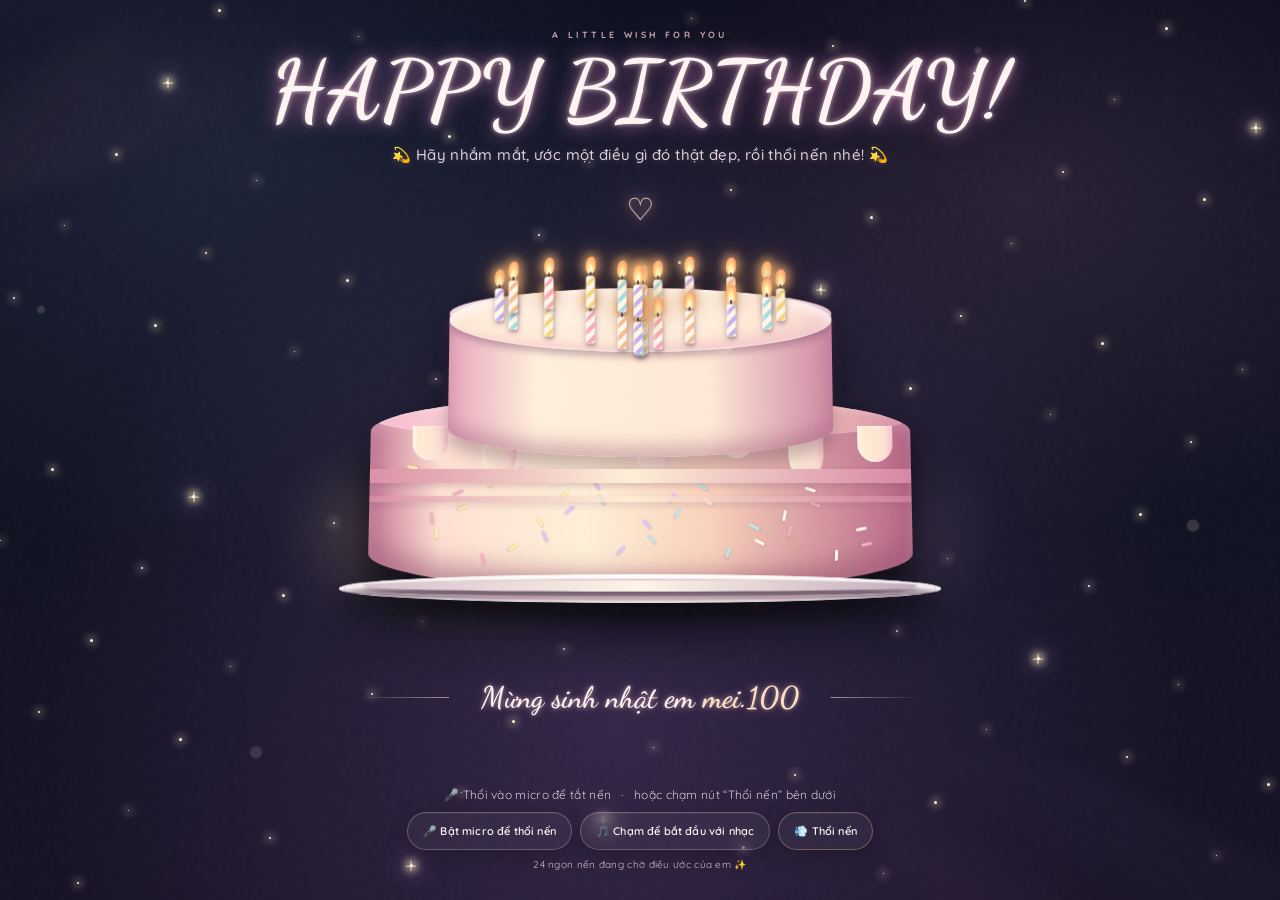
<file: index.html>
<!doctype html>
<html lang="vi">
<head>
  <meta charset="UTF-8" />
  <meta name="viewport" content="width=device-width, initial-scale=1.0" />
  <meta name="theme-color" content="#0b0c10" />
  <title>Happy Birthday mei.100</title>
  <link rel="preconnect" href="https://fonts.googleapis.com" />
  <link rel="preconnect" href="https://fonts.gstatic.com" crossorigin />
  <link href="https://fonts.googleapis.com/css2?family=Dancing+Script:wght@600;700&family=Quicksand:wght@400;500;600;700&display=swap" rel="stylesheet" />
  <link rel="stylesheet" href="thu-nho.css" />
  <link rel="stylesheet" href="thu-nho-birthday.css" />
  <link rel="stylesheet" href="thu-nho-interactions.css" />
  <link rel="stylesheet" href="thu-nho-transitions.css" />
  <link rel="stylesheet" href="thu-nho-magic.css" />
  <link rel="stylesheet" href="thu-nho-cake3d.css" />
  <link rel="stylesheet" href="thu-nho-photos.css" />
  <script src="thu-nho.js" defer></script>
</head>
<body class="birthday-intro-active">
  <div class="grain" aria-hidden="true"></div>
  <div class="magic-dust" id="magic-dust" aria-hidden="true"></div>
  <div class="scroll-celebration" id="scroll-celebration" aria-hidden="true"></div>
  <div class="scene-transition" id="scene-transition" aria-hidden="true" hidden>
    <div class="transition-stage">
      <div class="transition-cube"><span class="cube-face cube-front">♥</span><span class="cube-face cube-back">✦</span><span class="cube-face cube-left">♡</span><span class="cube-face cube-right">✿</span><span class="cube-face cube-top">✧</span><span class="cube-face cube-bottom">♥</span></div>
      <i class="transition-shard shard-1">✦</i><i class="transition-shard shard-2">♡</i><i class="transition-shard shard-3">✿</i><i class="transition-shard shard-4">✧</i><i class="transition-shard shard-5">♥</i><i class="transition-shard shard-6">✦</i><i class="transition-shard shard-7">♡</i><i class="transition-shard shard-8">✧</i><i class="transition-shard shard-9">✿</i><i class="transition-shard shard-10">♥</i><i class="transition-shard shard-11">✦</i><i class="transition-shard shard-12">♡</i>
    </div>
  </div>
  <header class="topline"><span class="tiny-heart">♥</span><span>GỬI EM, CÔ GÁI ANH THƯƠNG</span><span class="tiny-heart">♥</span></header>

  <main>
    <section class="birthday-intro" id="birthday-intro" aria-labelledby="birthday-intro-title">
      <div class="birthday-sky" aria-hidden="true"><span class="galaxy galaxy-one"></span><span class="galaxy galaxy-two"></span><div class="birthday-stars" id="birthday-stars"></div><div class="birthday-bokeh"></div></div>
      <header class="birthday-intro-heading"><span class="intro-overline">A LITTLE WISH FOR YOU</span><h1 id="birthday-intro-title">HAPPY BIRTHDAY!</h1><p>💫 Hãy nhắm mắt, ước một điều gì đó thật đẹp, rồi thổi nến nhé! 💫</p></header>
      <div class="intro-cake-wrap">
        <div class="intro-light intro-light-left" aria-hidden="true"></div><div class="intro-light intro-light-right" aria-hidden="true"></div>
        <div class="intro-cake" id="intro-cake" aria-label="Bánh sinh nhật hai tầng với những ngọn nến đang cháy">
          <div class="cake-topper" aria-hidden="true">♡</div>
          <div class="cake-upper-tier"><div class="upper-drips" aria-hidden="true"><i></i><i></i><i></i><i></i><i></i></div><div class="cake-top-surface" id="cake-top-surface" role="group" aria-label="24 ngọn nến trên mặt bánh"><div class="candle-heart-ring" id="candle-heart-ring"></div></div></div>
          <div class="cake-lower-tier"><div class="lower-drips" aria-hidden="true"><i></i><i></i><i></i><i></i><i></i><i></i><i></i></div><div class="cake-sprinkles" id="cake-sprinkles" aria-hidden="true"></div><span class="cake-tier-ribbon ribbon-one"></span><span class="cake-tier-ribbon ribbon-two"></span></div>
          <div class="cake-plate"><span></span><i></i></div>
        </div>
      </div>
      <div class="intro-wish"><span class="wish-rule"></span><p>Mừng sinh nhật em <strong>mei.100</strong></p><span class="wish-rule"></span></div>
      <div class="birthday-controls">
        <p class="birthday-instruction">🎤 Thổi vào micro để tắt nến <span>·</span> hoặc chạm nút “Thổi nến” bên dưới</p>
        <div class="birthday-control-row"><button class="intro-control-button mic-button" id="mic-toggle" type="button">🎤 Bật micro để thổi nến</button><button class="intro-control-button music-button" id="music-toggle" type="button" aria-pressed="false">🎵 Chạm để bắt đầu với nhạc</button><button class="intro-control-button hold-blow-button" id="hold-blow" type="button" aria-label="Chạm hoặc nhấn giữ để thổi tắt nến">💨 Thổi nến</button><button class="intro-control-button continue-cut-button" id="continue-intro-cut" type="button" hidden>Tiếp tục đến cảnh cắt bánh <span>→</span></button></div>
        <p class="birthday-status" id="birthday-status" aria-live="polite">24 ngọn nến đang chờ điều ước của em ✨</p>
      </div>
      <dialog class="birthday-card" id="birthday-card" aria-labelledby="birthday-card-title"><button class="birthday-card-close" id="birthday-card-close" type="button" aria-label="Đóng thiệp">×</button><span class="birthday-card-sparkle">✦</span><p class="card-kicker">HAPPY BIRTHDAY</p><h2 id="birthday-card-title">Chúc mừng sinh nhật<br /><em>mei.100</em></h2><p>Chúc em tuổi mới thật nhiều niềm vui, luôn rạng rỡ và mọi điều ước đều thành sự thật. Anh mong ngày nào cũng được nhìn thấy nụ cười của em. ♡</p><div class="birthday-card-actions"><button class="intro-control-button relight-button" id="relight-candles" type="button">🕯 Thắp lại nến</button><button class="intro-control-button continue-cut-button" id="continue-to-cut" type="button">Mở món quà tiếp theo <span>→</span></button></div></dialog>
      <canvas class="birthday-confetti" id="birthday-confetti" aria-hidden="true"></canvas>
    </section>
    <section class="opening" id="opening" aria-labelledby="intro-title" hidden>
      <div class="scene-glow" aria-hidden="true"></div>
      <div class="orbit orbit-one"></div><div class="orbit orbit-two"></div>
      <div class="scene-copy">
        <span class="overline">HÔM NAY LÀ NGÀY CỦA EM</span>
        <h1 id="intro-title">Có điều bất ngờ<br />đang <i>được chuẩn bị</i>.</h1>
        <p>Những điều dễ thương nhất đang bay đến<br />để dành tặng riêng cho em.</p>
      </div>
      <div class="gathering" aria-hidden="true"><span class="gather-item item-1">✿</span><span class="gather-item item-2">♡</span><span class="gather-item item-3">✦</span><span class="gather-item item-4">🍓</span><span class="gather-item item-5">♡</span><span class="gather-item item-6">✿</span><span class="gather-item item-7">🍒</span><span class="gather-item item-8">✧</span><span class="gather-item item-9">♡</span><span class="gather-item item-10">✦</span><span class="gather-item item-11">🌸</span><span class="gather-item item-12">♡</span></div>
      <div class="cake-stage" aria-label="Bánh sinh nhật phủ kem hồng với một ngọn nến">
        <div class="cake-sparkle sparkle-a">✦</div><div class="cake-sparkle sparkle-b">✧</div>
        <div class="cake">
          <div class="candle"><span class="flame"></span><i></i></div>
          <div class="cake-top">
            <span class="surface-cut cut-one"></span><span class="surface-cut cut-two"></span><span class="surface-cut cut-three"></span>
            <span class="berry berry-a">●</span><span class="berry berry-b">●</span><span class="berry berry-c">●</span>
            <span class="cream-rosette rosette-a"></span><span class="cream-rosette rosette-b"></span><span class="cream-rosette rosette-c"></span>
            <span class="icing-drip drip-a"></span><span class="icing-drip drip-b"></span><span class="icing-drip drip-c"></span>
          </div>
          <div class="cake-body">
            <div class="cake-half half-left"></div><div class="cake-half half-right"></div>
            <span class="cake-heart">♥</span><span class="cake-cut"></span>
            <span class="slice-mark cut-one"></span><span class="slice-mark cut-two"></span><span class="slice-mark cut-three"></span>
          </div>
          <div class="cake-plate"><span>BAKED WITH LOVE</span></div>
        </div>
        <div class="cut-swipe-area" id="cut-swipe-area" role="button" tabindex="0" aria-label="Vuốt dọc qua bánh ba lần để cắt" aria-disabled="true"><span class="knife-cursor" aria-hidden="true">✦</span></div>
      </div>
      <div class="cut-prompt" id="cut-prompt" aria-live="polite"><span class="cut-hint" id="cut-hint">ĐANG CHUẨN BỊ MÓN QUÀ CHO EM…</span><div class="slash-progress" id="slash-progress" aria-hidden="true"><span></span><span></span><span></span></div><span class="cut-count" id="cut-count">0 / 3 NHÁT DỌC</span></div>
      <span class="float f1">♡</span><span class="float f2">✿</span><span class="float f3">♡</span>
    </section>

    <div class="story hidden" id="story">
      <section class="chapter hello" id="hello">
        <span class="eyebrow">THỔI NẾN VÀ ƯỚC ĐIỀU ƯỚC</span>
        <div class="big-heart" aria-hidden="true"><span>♥</span><i>✦</i><b>✿</b></div>
        <h2>Chúc mừng sinh nhật em<br /><em>cô gái anh thương!</em></h2>
        <p>Anh chúc em tuổi mới thật nhiều niềm vui,<br />bình yên và mọi điều ước thành sự thật.</p>
        <button class="next-button" data-next="memories">Cùng anh xem nhé <span>↓</span></button>
      </section>

      <section class="chapter memories" id="memories">
        <div class="section-heading"><span class="eyebrow">ALBUM NHỎ / 19 KHOẢNH KHẮC</span><h2>Những ngày <em>thật xinh</em></h2><p>Những khoảnh khắc anh luôn muốn giữ lại cùng em.</p></div>
        <div class="memory-experience" id="memory-experience" aria-label="Không gian ảnh kỷ niệm, cuộn để bước qua từng cảnh">
          <div class="memory-stage" id="memory-stage" aria-live="off">
            <div class="cinema-curtain cinema-curtain-left" aria-hidden="true"></div><div class="cinema-curtain cinema-curtain-right" aria-hidden="true"></div>
            <div class="cinema-screen"><div class="memory-stage-glow" aria-hidden="true"></div><div class="memory-scene-stack" id="memory-grid"></div></div>
            <div class="cinema-audience" aria-hidden="true"><span class="viewer viewer-boy"><i></i><b></b></span><span class="viewer viewer-girl"><i></i><b></b></span><span class="audience-seat"></span></div>
            <div class="memory-stage-meta"><span class="memory-stage-label">RẠP KÝ ỨC CỦA RIÊNG HAI TA</span><span class="memory-stage-count" id="memory-stage-count">01 / 07</span></div>
            <div class="memory-progress" aria-hidden="true"><span id="memory-progress-fill"></span></div>
            <span class="memory-scroll-cue" aria-hidden="true">CUỘN CHẬM ĐỂ NHỚ LẠI <i>↓</i></span>
          </div>
          <div class="memory-track" id="memory-track" aria-hidden="true"></div>
        </div>
        <noscript><div class="memory-nojs" aria-label="Album ảnh kỷ niệm">
          <img src="images/sn-mei/01.jpg" alt="Ảnh kỷ niệm 01"><img src="images/sn-mei/02.jpg" alt="Ảnh kỷ niệm 02"><img src="images/sn-mei/03.jpg" alt="Ảnh kỷ niệm 03"><img src="images/sn-mei/04.jpg" alt="Ảnh kỷ niệm 04"><img src="images/sn-mei/05.jpg" alt="Ảnh kỷ niệm 05"><img src="images/sn-mei/06.jpg" alt="Ảnh kỷ niệm 06"><img src="images/sn-mei/07.jpg" alt="Ảnh kỷ niệm 07"><img src="images/sn-mei/08.jpg" alt="Ảnh kỷ niệm 08"><img src="images/sn-mei/09.jpg" alt="Ảnh kỷ niệm 09"><img src="images/sn-mei/10.jpg" alt="Ảnh kỷ niệm 10"><img src="images/sn-mei/11.jpg" alt="Ảnh kỷ niệm 11"><img src="images/sn-mei/12.jpg" alt="Ảnh kỷ niệm 12"><img src="images/sn-mei/13.jpg" alt="Ảnh kỷ niệm 13"><img src="images/sn-mei/14.jpg" alt="Ảnh kỷ niệm 14"><img src="images/sn-mei/15.jpg" alt="Ảnh kỷ niệm 15"><img src="images/sn-mei/16.jpg" alt="Ảnh kỷ niệm 16"><img src="images/sn-mei/17.jpg" alt="Ảnh kỷ niệm 17"><img src="images/sn-mei/18.jpg" alt="Ảnh kỷ niệm 18"><img src="images/sn-mei/19.jpg" alt="Ảnh kỷ niệm 19">
        </div></noscript>
        <dialog class="photo-lightbox" id="photo-lightbox" aria-label="Xem ảnh kỷ niệm">
          <button class="lightbox-close" type="button" aria-label="Đóng ảnh">×</button>
          <button class="lightbox-nav lightbox-prev" type="button" aria-label="Ảnh trước">‹</button>
          <figure><img id="lightbox-image" alt="" /><figcaption id="lightbox-caption"></figcaption></figure>
          <button class="lightbox-nav lightbox-next" type="button" aria-label="Ảnh tiếp theo">›</button>
        </dialog>
        <button class="next-button" data-next="letter">Một lời anh muốn nói <span>↓</span></button>
      </section>

      <section class="chapter letter-chapter" id="letter">
        <div class="letter-card"><div class="letter-top"><span>✿</span><span>GỬI EM</span><span>✿</span></div>
          <h2>Lời chúc sinh nhật <em>gửi em</em></h2>
          <div class="letter-body"><p>Chào em,</p><p>Có thể anh không phải là người giỏi nói những lời hoa mỹ, nhưng tình cảm anh dành cho em luôn là thật lòng nhất. Chúc mừng sinh nhật em! Chúc em tuổi mới ngày càng xinh đẹp, rạng rỡ và lúc nào cũng hạnh phúc vì có anh ở bên.</p><p>Thêm một tuổi mới, anh chúc em bớt đi những âu lo, công việc và cuộc sống luôn suôn sẻ, thuận lợi. Cảm ơn em vì đã luôn thấu hiểu, bao dung và ở bên anh. Mong rằng thế giới này sẽ luôn đối xử thật dịu dàng với cô gái của anh. Sinh nhật vui vẻ nhé, tình yêu của anh!</p></div>
          <div class="signature">Yêu em thật nhiều,<br /><span>— anh của em</span></div>
          <div class="letter-stamp">♡</div>
        </div>
        <button class="next-button" data-next="finale">Còn một điều anh muốn nói <span>↓</span></button>
      </section>

      <section class="chapter finale" id="finale">
        <span class="eyebrow">BỘ PHIM NHỎ CỦA CHÚNG MÌNH</span>
        <h2>Điều anh muốn nhớ nhất<br />là nụ cười <em>của em.</em></h2>
        <div class="heart-gallery" id="heart-gallery" aria-label="Những tấm ảnh nhỏ bay thành trái tim, quay nhẹ rồi tỏa ra"><div class="heart-orbit" id="heart-orbit"></div></div>
        <div class="birthday-film" aria-label="Hoạt cảnh sinh nhật: chàng trai hạnh phúc ngắm cô gái thổi nến trên chiếc bánh">
          <div class="film-topline"><span>SN. MEI</span><span>♡ MỘT KHOẢNH KHẮC ANH MUỐN GIỮ MÃI ♡</span><span>2026</span></div>
          <svg class="birthday-film-art" viewBox="0 0 1000 560" role="img" aria-labelledby="film-title film-desc" xmlns="http://www.w3.org/2000/svg">
            <title id="film-title">Anh ngắm em thổi nến sinh nhật</title><desc id="film-desc">Trong căn phòng ánh nến ấm áp, chàng trai mỉm cười nhìn cô gái nhắm mắt thổi chiếc bánh sinh nhật.</desc>
            <defs>
              <linearGradient id="film-bg" x2="0" y2="1"><stop stop-color="#32223d"/><stop offset=".62" stop-color="#794653"/><stop offset="1" stop-color="#d58183"/></linearGradient>
              <linearGradient id="film-window" x2="0" y2="1"><stop stop-color="#efaeb1"/><stop offset="1" stop-color="#ffdcae"/></linearGradient>
              <linearGradient id="film-dress" x2=".8" y2="1"><stop stop-color="#fff0de"/><stop offset="1" stop-color="#e6a9ac"/></linearGradient>
              <linearGradient id="film-sweater" x2=".8" y2="1"><stop stop-color="#f1a2a5"/><stop offset="1" stop-color="#bb6277"/></linearGradient>
              <radialGradient id="film-candle-glow"><stop stop-color="#fff2be" stop-opacity=".85"/><stop offset="1" stop-color="#ffce8b" stop-opacity="0"/></radialGradient>
              <filter id="film-soft"><feGaussianBlur stdDeviation="14"/></filter>
            </defs>
            <rect width="1000" height="560" fill="url(#film-bg)"/>
            <ellipse cx="520" cy="350" rx="330" ry="190" fill="#ffd3a2" opacity=".13" filter="url(#film-soft)"/>
            <path d="M0 0h155v560H0zm845 0h155v560H845z" fill="#402633" opacity=".66"/>
            <path d="M44 40h140v172H44z" rx="6" fill="url(#film-window)" opacity=".45"/><path d="M114 40v172M44 126h140" stroke="#ffe6d2" stroke-opacity=".55" stroke-width="5"/>
            <circle cx="810" cy="95" r="35" fill="#ffe0b4" opacity=".8"/><circle cx="810" cy="95" r="80" fill="#ffd99b" opacity=".16"/>
            <g class="film-sparkles" fill="#ffe9bd"><path d="m275 75 5 13 13 5-13 5-5 13-5-13-13-5 13-5z"/><path d="m735 190 4 10 10 4-10 4-4 10-4-10-10-4 10-4z"/><circle cx="210" cy="245" r="3"/><circle cx="785" cy="270" r="3"/><circle cx="352" cy="135" r="3"/></g>
            <path d="M0 465q250-35 500 0t500 0v95H0z" fill="#402639" opacity=".56"/>
            <!-- The boy leans toward her, smiling in the candlelight. -->
            <g class="film-boy">
              <path d="M190 560q16-116 91-140 65-21 131 16 44 27 58 124z" fill="url(#film-sweater)"/>
              <path d="M256 389q-32-26-19-83 10-47 64-48 64 0 75 57 11 56-29 89-51 40-91-15z" fill="#f4c6a6"/>
              <path d="M236 318q-14-57 28-84 52-36 96 2 22 18 18 61-18-23-34-44-27 35-87 40l-10 45-13-20z" fill="#4c2b2c"/>
              <path d="M352 325q13 7 22 1" fill="none" stroke="#70424a" stroke-width="4" stroke-linecap="round"/>
              <path d="M352 351q12 10 24 0" fill="none" stroke="#b35f69" stroke-width="3" stroke-linecap="round"/>
              <path d="M287 390q22 18 47 0" fill="none" stroke="#f8d8b9" stroke-opacity=".65" stroke-width="4"/>
            </g>
            <!-- The girl closes her eyes and gently blows toward the candles. -->
            <g class="film-girl">
              <path d="M570 560q8-116 95-145 77-25 156 27 38 25 49 118z" fill="url(#film-dress)"/>
              <path d="M679 385q-37-15-44-66-6-53 30-83 39-33 90-9 48 23 43 82-4 56-45 78-38 20-74-2z" fill="#f3c4a4"/>
              <path d="M655 319q-13-74 31-105 51-36 102 4 34 27 21 98-14-26-19-62-29 12-68 0-17 33-51 51z" fill="#713c35"/>
              <path d="M674 326q12 8 24 0" fill="none" stroke="#71444c" stroke-width="4" stroke-linecap="round"/>
              <path d="M656 352q-9 6-19 2" fill="none" stroke="#b5656d" stroke-width="4" stroke-linecap="round"/>
              <path d="M718 383q24 21 49 1" fill="none" stroke="#fff2e2" stroke-opacity=".7" stroke-width="5"/>
              <path d="M761 427q-54 19-116 2" fill="none" stroke="#f6dfce" stroke-width="13" stroke-linecap="round"/>
            </g>
            <!-- Small breath ribbons travel from her toward the candles. -->
            <g class="film-breath" fill="none" stroke="#fff3db" stroke-linecap="round"><path d="M631 350q-29-11-54 0"/><path d="M624 361q-22-5-41 4"/></g>
            <ellipse cx="510" cy="409" rx="185" ry="28" fill="#3b2637" opacity=".3"/>
            <path d="M307 408h403l-31 26H341z" fill="#edd0bf"/><path d="M342 432h331l-28 89H370z" fill="#a45d69"/><path d="M370 521h275" stroke="#f1c6b1" stroke-width="7" stroke-linecap="round"/>
            <!-- Birthday cake, warm frosting, strawberries and animated candle flames. -->
            <ellipse cx="510" cy="394" rx="117" ry="17" fill="#f7d5c9"/><path d="M406 351q104-16 208 0v43q-104 22-208 0z" fill="#fff0d8"/><path d="M406 366q15 18 29 0t29 0 29 0 29 0 29 0 29 0 34 0" fill="none" stroke="#de9ca0" stroke-width="8" stroke-linecap="round"/>
            <path d="M453 348v-47m52 45v-56m52 57v-45" stroke="#fff4d9" stroke-width="8" stroke-linecap="round"/>
            <g class="film-flames"><path d="M453 294q-18-20 0-37 18 17 0 37z" fill="#ffc96e"/><path d="M505 286q-19-23 0-41 20 19 0 41z" fill="#ffd47c"/><path d="M557 294q-18-20 0-37 18 17 0 37z" fill="#ffc96e"/></g>
            <g fill="#d45d69"><path d="M427 347q-15-21 5-29 17 13-5 29z"/><path d="M590 347q-16-23 5-30 18 15-5 30z"/></g>
            <g class="film-hearts" fill="#ffcad2"><path d="M493 230c-20-20-44 8 0 35 44-27 20-55 0-35z"/><path d="M525 192c-13-13-29 5 0 23 29-18 13-36 0-23z"/></g>
            <g class="film-confetti"><path d="m285 278 8 18-5 2-8-18z" fill="#ffd08e"/><path d="m742 294 8 17-5 3-9-17z" fill="#f7b5c0"/><path d="m812 345 10 10-4 4-10-10z" fill="#ffe6af"/><path d="m227 353 10 10-4 4-10-10z" fill="#f7b5c0"/></g>
          </svg>
          <div class="film-bottomline"><span>▶ KHOẢNH KHẮC ĐANG PHÁT</span><span class="film-progress"><i></i></span><span>♡</span></div>
        </div>
        <p class="final-note">Hôm nay, ngày mai, và cả những ngày bình thường.<br /><strong>Anh vẫn chọn em.</strong></p>
        <figure class="birthday-qr-card">
          <img src="images/birthday-qr.png" alt="Mã QR mở trang quà sinh nhật" loading="lazy" />
          <figcaption><span>♡</span> Món quà của anh, luôn ở đây <span>♡</span></figcaption>
        </figure>
        <button class="restart" id="restart">Đọc lại từ đầu <span>↗</span></button>
        <footer>TỪ ANH, VỚI TẤT CẢ YÊU THƯƠNG DÀNH CHO EM <span>♥</span></footer>
      </section>
    </div>
  </main>
  <noscript><style>.birthday-intro{display:none!important}body.birthday-intro-active .topline{display:flex!important}#opening[hidden]{display:grid!important}</style></noscript>
</body>
</html>
</file>
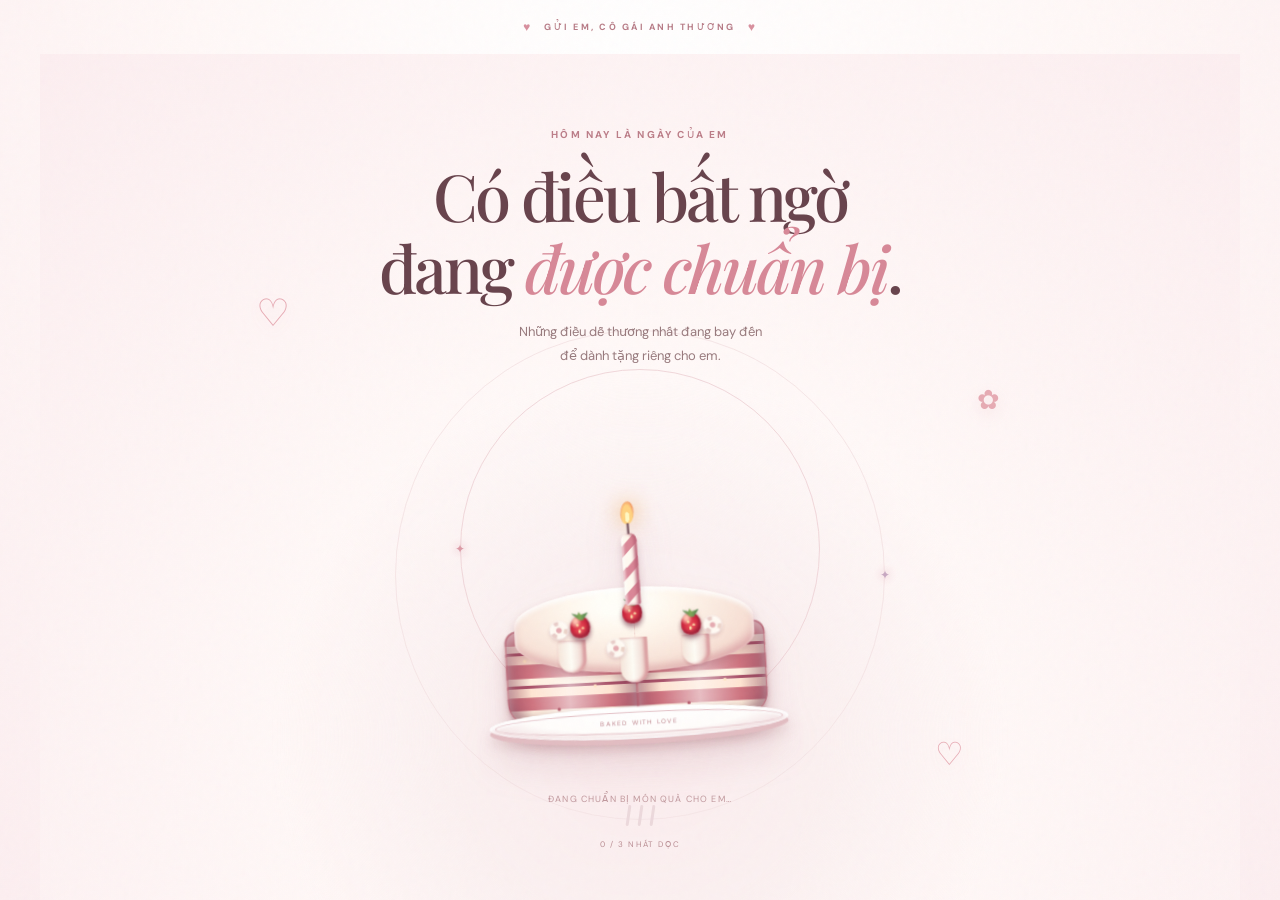
<file: thu-nho.html>
<!doctype html>
<html lang="vi">
<head>
  <meta charset="UTF-8" />
  <meta name="viewport" content="width=device-width, initial-scale=1.0" />
  <meta name="theme-color" content="#fff3f4" />
  <title>Chiếc bánh sinh nhật dành cho em</title>
  <link rel="stylesheet" href="thu-nho.css" />
  <link rel="stylesheet" href="thu-nho-birthday.css" />
  <link rel="stylesheet" href="thu-nho-interactions.css" />
  <link rel="stylesheet" href="thu-nho-transitions.css" />
  <link rel="stylesheet" href="thu-nho-magic.css" />
  <link rel="stylesheet" href="thu-nho-cake3d.css" />
  <link rel="stylesheet" href="thu-nho-photos.css" />
  <script src="thu-nho.js" defer></script>
</head>
<body>
  <div class="grain" aria-hidden="true"></div>
  <div class="magic-dust" id="magic-dust" aria-hidden="true"></div>
  <div class="scene-transition" id="scene-transition" aria-hidden="true" hidden>
    <div class="transition-stage">
      <div class="transition-cube"><span class="cube-face cube-front">♥</span><span class="cube-face cube-back">✦</span><span class="cube-face cube-left">♡</span><span class="cube-face cube-right">✿</span><span class="cube-face cube-top">✧</span><span class="cube-face cube-bottom">♥</span></div>
      <i class="transition-shard shard-1">✦</i><i class="transition-shard shard-2">♡</i><i class="transition-shard shard-3">✿</i><i class="transition-shard shard-4">✧</i><i class="transition-shard shard-5">♥</i><i class="transition-shard shard-6">✦</i><i class="transition-shard shard-7">♡</i><i class="transition-shard shard-8">✧</i><i class="transition-shard shard-9">✿</i><i class="transition-shard shard-10">♥</i><i class="transition-shard shard-11">✦</i><i class="transition-shard shard-12">♡</i>
    </div>
  </div>
  <header class="topline"><span class="tiny-heart">♥</span><span>GỬI EM, CÔ GÁI ANH THƯƠNG</span><span class="tiny-heart">♥</span></header>

  <main>
    <section class="opening" id="opening" aria-labelledby="intro-title">
      <div class="scene-glow" aria-hidden="true"></div>
      <div class="orbit orbit-one"></div><div class="orbit orbit-two"></div>
      <div class="scene-copy">
        <span class="overline">HÔM NAY LÀ NGÀY CỦA EM</span>
        <h1 id="intro-title">Có điều bất ngờ<br />đang <i>được chuẩn bị</i>.</h1>
        <p>Những điều dễ thương nhất đang bay đến<br />để dành tặng riêng cho em.</p>
      </div>
      <div class="gathering" aria-hidden="true"><span class="gather-item item-1">✿</span><span class="gather-item item-2">♡</span><span class="gather-item item-3">✦</span><span class="gather-item item-4">🍓</span><span class="gather-item item-5">♡</span><span class="gather-item item-6">✿</span><span class="gather-item item-7">🍒</span><span class="gather-item item-8">✧</span><span class="gather-item item-9">♡</span><span class="gather-item item-10">✦</span><span class="gather-item item-11">🌸</span><span class="gather-item item-12">♡</span></div>
      <div class="cake-stage" aria-label="Bánh sinh nhật phủ kem hồng với một ngọn nến">
        <div class="cake-sparkle sparkle-a">✦</div><div class="cake-sparkle sparkle-b">✧</div>
        <div class="cake">
          <div class="candle"><span class="flame"></span><i></i></div>
          <div class="cake-top">
            <span class="surface-cut cut-one"></span><span class="surface-cut cut-two"></span><span class="surface-cut cut-three"></span>
            <span class="berry berry-a">●</span><span class="berry berry-b">●</span><span class="berry berry-c">●</span>
            <span class="cream-rosette rosette-a"></span><span class="cream-rosette rosette-b"></span><span class="cream-rosette rosette-c"></span>
            <span class="icing-drip drip-a"></span><span class="icing-drip drip-b"></span><span class="icing-drip drip-c"></span>
          </div>
          <div class="cake-body">
            <div class="cake-half half-left"></div><div class="cake-half half-right"></div>
            <span class="cake-heart">♥</span><span class="cake-cut"></span>
            <span class="slice-mark cut-one"></span><span class="slice-mark cut-two"></span><span class="slice-mark cut-three"></span>
          </div>
          <div class="cake-plate"><span>BAKED WITH LOVE</span></div>
        </div>
        <div class="cut-swipe-area" id="cut-swipe-area" role="button" tabindex="0" aria-label="Vuốt dọc qua bánh ba lần để cắt" aria-disabled="true"><span class="knife-cursor" aria-hidden="true">✦</span></div>
      </div>
      <div class="cut-prompt" id="cut-prompt" aria-live="polite"><span class="cut-hint" id="cut-hint">ĐANG CHUẨN BỊ MÓN QUÀ CHO EM…</span><div class="slash-progress" id="slash-progress" aria-hidden="true"><span></span><span></span><span></span></div><span class="cut-count" id="cut-count">0 / 3 NHÁT DỌC</span></div>
      <span class="float f1">♡</span><span class="float f2">✿</span><span class="float f3">♡</span>
    </section>

    <div class="story hidden" id="story">
      <section class="chapter hello" id="hello">
        <span class="eyebrow">THỔI NẾN VÀ ƯỚC ĐIỀU ƯỚC</span>
        <div class="big-heart" aria-hidden="true"><span>♥</span><i>✦</i><b>✿</b></div>
        <h2>Chúc mừng sinh nhật em<br /><em>cô gái anh thương!</em></h2>
        <p>Anh chúc em tuổi mới thật nhiều niềm vui,<br />bình yên và mọi điều ước thành sự thật.</p>
        <button class="next-button" data-next="memories">Cùng anh xem nhé <span>↓</span></button>
      </section>

      <section class="chapter memories" id="memories">
        <div class="section-heading"><span class="eyebrow">ALBUM NHỎ / 19 KHOẢNH KHẮC</span><h2>Những ngày <em>thật xinh</em></h2><p>Những khoảnh khắc anh luôn muốn giữ lại cùng em.</p></div>
        <div class="film-roll memory-grid" id="memory-grid" aria-label="Album gồm 19 ảnh kỷ niệm"></div>
        <dialog class="photo-lightbox" id="photo-lightbox" aria-label="Xem ảnh kỷ niệm">
          <button class="lightbox-close" type="button" aria-label="Đóng ảnh">×</button>
          <button class="lightbox-nav lightbox-prev" type="button" aria-label="Ảnh trước">‹</button>
          <figure><img id="lightbox-image" alt="" /><figcaption id="lightbox-caption"></figcaption></figure>
          <button class="lightbox-nav lightbox-next" type="button" aria-label="Ảnh tiếp theo">›</button>
        </dialog>
        <button class="next-button" data-next="letter">Một lời anh muốn nói <span>↓</span></button>
      </section>

      <section class="chapter letter-chapter" id="letter">
        <div class="letter-card"><div class="letter-top"><span>✿</span><span>GỬI EM</span><span>✿</span></div>
          <h2>Lời chúc sinh nhật <em>gửi em</em></h2>
          <div class="letter-body"><p>Chào em,</p><p>Có thể anh không phải là người giỏi nói những lời hoa mỹ, nhưng tình cảm anh dành cho em luôn là thật lòng nhất. Chúc mừng sinh nhật em! Chúc em tuổi mới ngày càng xinh đẹp, rạng rỡ và lúc nào cũng hạnh phúc vì có anh ở bên.</p><p>Thêm một tuổi mới, anh chúc em bớt đi những âu lo, công việc và cuộc sống luôn suôn sẻ, thuận lợi. Cảm ơn em vì đã luôn thấu hiểu, bao dung và ở bên anh. Mong rằng thế giới này sẽ luôn đối xử thật dịu dàng với cô gái của anh. Sinh nhật vui vẻ nhé, tình yêu của anh!</p></div>
          <div class="signature">Yêu em thật nhiều,<br /><span>— anh của em</span></div>
          <div class="letter-stamp">♡</div>
        </div>
        <button class="next-button" data-next="finale">Còn một điều anh muốn nói <span>↓</span></button>
      </section>

      <section class="chapter finale" id="finale">
        <span class="eyebrow">MÓN QUÀ CUỐI CÙNG</span>
        <h2>Nếu tình yêu là một bức ảnh,<br />anh sẽ chọn khoảnh khắc <em>bên em.</em></h2>
        <div class="heart-gallery" id="heart-gallery" aria-label="Những tấm ảnh nhỏ bay thành trái tim, quay nhẹ rồi tỏa ra"><div class="heart-orbit" id="heart-orbit"></div></div>
        <p class="final-note">Hôm nay, ngày mai, và cả những ngày bình thường.<br /><strong>Anh vẫn chọn em.</strong></p>
        <button class="restart" id="restart">Đọc lại từ đầu <span>↗</span></button>
        <footer>TỪ ANH, VỚI TẤT CẢ YÊU THƯƠNG DÀNH CHO EM <span>♥</span></footer>
      </section>
    </div>
  </main>
</body>
</html>
</file>
<file: thu-nho.css>
@import url('https://fonts.googleapis.com/css2?family=DM+Sans:wght@400;500;600;700&family=Playfair+Display:ital,wght@0,500;0,600;0,700;1,500;1,600&display=swap');
:root{font-family:'DM Sans',sans-serif;color:#623d48;background:#fff8f7;font-synthesis:none;text-rendering:optimizeLegibility;--rose:#db8294;--dark:#653d49;--cream:#fff8f7;--pink:#f6d6da}*{box-sizing:border-box}html{scroll-behavior:smooth}body{margin:0;overflow-x:hidden;background:radial-gradient(ellipse at 50% 12%,#fff 0%,#fff8f7 50%,#fceef0 100%)}button{font:inherit;color:inherit;cursor:pointer}.grain{position:fixed;inset:0;pointer-events:none;z-index:10;opacity:.12;background-image:url("data:image/svg+xml,%3Csvg viewBox='0 0 180 180' xmlns='http://www.w3.org/2000/svg'%3E%3Cfilter id='n'%3E%3CfeTurbulence type='fractalNoise' baseFrequency='.8' numOctaves='3' stitchTiles='stitch'/%3E%3C/filter%3E%3Crect width='100%25' height='100%25' filter='url(%23n)' opacity='.2'/%3E%3C/svg%3E")}.topline{height:54px;display:flex;align-items:center;justify-content:center;gap:12px;color:#b77b86;font-size:9px;letter-spacing:.25em;font-weight:700}.tiny-heart{color:#d8909e;font-size:12px}main{max-width:1200px;margin:auto}.opening{position:relative;min-height:calc(100svh - 54px);display:grid;place-items:center;overflow:hidden;padding:50px 24px 84px}.intro-copy{text-align:center;z-index:2;transform:translateY(-65px)}.overline,.eyebrow{font-size:10px;letter-spacing:.22em;font-weight:700;color:#bc7d88}.intro-copy h1,.chapter h2{font-family:'Playfair Display',serif;font-weight:500;letter-spacing:-.045em}.intro-copy h1{font-size:clamp(48px,7vw,82px);line-height:1.08;margin:23px 0 18px;color:#68434c}.intro-copy h1 i,.chapter h2 em{font-weight:500;color:#d78897}.intro-copy p{font-size:14px;line-height:1.8;color:#987a7d}.open-button{margin-top:24px;border:0;border-radius:30px;background:#cf8290;color:white;padding:15px 24px;box-shadow:0 9px 25px #d18d983b;transition:transform .25s,box-shadow .25s}.open-button:hover{transform:translateY(-3px);box-shadow:0 14px 30px #d18d985b}.open-button span{font-size:11px;margin:0 6px;color:#ffe9eb}.hint{margin-top:18px;font-size:8px;letter-spacing:.25em;color:#bd999c}.envelope{position:absolute;width:min(360px,72vw);height:210px;bottom:calc(50% - 265px);filter:drop-shadow(0 25px 25px #bf7c871f);transform:rotate(-5deg)}.envelope-back{position:absolute;inset:0;background:#efc4cb;border-radius:8px}.letter-peek{position:absolute;width:80%;height:150px;left:10%;top:-60px;background:#fffdfb;border-radius:4px;box-shadow:0 2px 8px #9d586618;display:grid;place-items:center;font-family:'Playfair Display',serif;font-style:italic;color:#d28694;font-size:24px;transform:rotate(3deg)}.envelope-flap{position:absolute;inset:0;background:#f5d7da;clip-path:polygon(0 0,100% 0,50% 62%)}.seal{position:absolute;top:44%;left:45%;width:36px;height:36px;border-radius:50%;display:grid;place-items:center;background:#cd7f8f;color:white;font-size:15px;box-shadow:0 4px 9px #98556444}.orbit{position:absolute;width:360px;height:360px;border:1px solid #f1d8db;border-radius:50%;left:50%;top:50%;transform:translate(-50%,-30%)}.orbit-two{width:490px;height:490px;border-color:#f6e6e7}.float{position:absolute;color:#e6aab3;font-family:serif}.f1{left:18%;top:28%;font-size:38px}.f2{right:20%;top:39%;font-size:27px}.f3{right:23%;bottom:15%;font-size:32px}.story.hidden{display:none}.story{animation:appear .8s both}.chapter{position:relative;min-height:100svh;padding:120px 24px;display:flex;flex-direction:column;align-items:center;justify-content:center;text-align:center}.hello{background:radial-gradient(ellipse at 50% 48%,#fff 0,#fff5f5 45%,transparent 78%)}.big-heart{position:relative;width:180px;height:160px;margin:14px auto 25px;display:grid;place-items:center;color:#df9aa5;font-size:93px;filter:drop-shadow(0 12px 12px #d5909e2b);animation:heartbeat 2.4s ease-in-out infinite}.big-heart i,.big-heart b{position:absolute;font-size:32px;font-style:normal;color:#e7b7bd}.big-heart i{top:6px;right:24px}.big-heart b{left:22px;bottom:6px}.chapter h2{font-size:clamp(37px,5.5vw,64px);line-height:1.14;margin:12px 0;color:#67444c}.chapter p{color:#9c7d81;font-size:14px;line-height:1.8}.next-button,.restart{margin-top:34px;border:1px solid #e9cdd1;border-radius:24px;background:#ffffff9c;padding:12px 20px;color:#9b6871;font-size:12px;transition:.2s}.next-button:hover,.restart:hover{background:#e5b1b9;color:white;transform:translateY(-2px)}.next-button span{padding-left:10px}.memories{background:#fff9f8}.section-heading{margin-bottom:42px}.section-heading h2{margin-top:14px}.film-roll{display:flex;gap:18px;justify-content:center;max-width:100%;padding:22px 18px;background:#edd2d4;border:8px solid #edd2d4;position:relative}.film-roll:before,.film-roll:after{content:'';position:absolute;left:0;right:0;height:9px;background:repeating-linear-gradient(90deg,#fff6 0 13px,transparent 13px 25px)}.film-roll:before{top:-9px}.film-roll:after{bottom:-9px}.photo{width:clamp(130px,18vw,190px);background:#fffaf7;padding:8px 8px 13px;box-shadow:0 7px 16px #8d5e6119;transform:rotate(-2deg);transition:transform .3s}.photo:nth-child(even){transform:rotate(2deg) translateY(7px)}.photo:hover{transform:rotate(0) translateY(-8px)}.photo small{display:block;margin-top:10px;font:italic 12px 'Playfair Display',serif;color:#8e6b70}.photo-art{height:clamp(150px,22vw,230px);position:relative;overflow:hidden;display:grid;place-items:center}.art-sunset{background:linear-gradient(#f2b6ac 0%,#f7d4bd 57%,#efb2a9 100%)}.sun{position:absolute;width:65px;height:65px;right:24px;top:26px;background:#ffe8bd;border-radius:50%}.hill{position:absolute;bottom:-32px;width:130%;height:100px;border-radius:50%}.hill-a{left:-20%;background:#bc7b7e}.hill-b{right:-38%;bottom:-55px;background:#8e626e}.couple{z-index:1;font-size:30px;color:#fff2db;text-shadow:0 2px 8px #633e4a}.art-garden{background:linear-gradient(150deg,#d8e2cc,#f4c9cb 55%,#d6929e)}.flower{position:absolute;color:#fff4e8;text-shadow:0 1px 4px #9c687b}.f-a{font-size:54px;left:15px;top:15px}.f-b{font-size:42px;right:17px;top:58px}.f-c{font-size:66px;left:48px;bottom:12px}.garden-note{font:italic 25px 'Playfair Display',serif;color:#fff;z-index:1;text-shadow:0 1px 8px #885562}.art-cafe{background:linear-gradient(90deg,#e9c4a8 0 28%,#f9e5d7 28% 72%,#d6a68d 72%)}.window{position:absolute;inset:15px 38px 55px;border:8px solid #fff2df;background:linear-gradient(#a4bdc3 0 60%,#eab9a6 60%)}.cup{position:absolute;bottom:30px;left:calc(50% - 28px);width:56px;height:52px;border-radius:5px 5px 18px 18px;background:#fff9ef;box-shadow:0 5px 7px #795c4b30;display:grid;place-items:center;color:#cc8790;font-size:23px}.steam{position:absolute;bottom:75px;left:50%;color:#fff;font-size:26px;transform:rotate(-90deg)}.art-night{background:linear-gradient(#4e536e,#9992a6 65%,#e9b7a7)}.moon{position:absolute;right:22px;top:16px;font-size:50px;color:#ffefcf}.stars{position:absolute;left:17px;top:34px;color:#fff;font-size:20px}.city{position:absolute;bottom:18px;color:#65556c;font-size:35px;letter-spacing:-8px}.letter-chapter{background:radial-gradient(ellipse,#fff 0,#fff5f3 60%,transparent 100%);padding-top:100px;padding-bottom:80px}.letter-card{position:relative;text-align:left;width:min(570px,100%);padding:48px clamp(28px,7vw,72px) 54px;background:#fffdf9;box-shadow:0 20px 70px #ad72701b;border:1px solid #f4e9e3;transform:rotate(-1deg)}.letter-top{display:flex;justify-content:center;gap:14px;color:#d09298;letter-spacing:.22em;font-size:9px}.letter-card h2{text-align:center;font-size:37px;margin:24px 0 30px}.letter-body{font:15px/1.95 'Playfair Display',serif;color:#82656a}.letter-strong{color:#c47483!important;font-weight:600}.signature{margin-top:24px;text-align:right;font:italic 16px/1.8 'Playfair Display',serif;color:#a1787e}.signature span{font-size:14px}.letter-stamp{position:absolute;right:20px;bottom:14px;width:38px;height:38px;border:1px solid #e9b9be;border-radius:50%;display:grid;place-items:center;color:#d38c96;transform:rotate(13deg)}.finale{overflow:hidden;background:radial-gradient(ellipse at 50% 40%,#fff 0,#fff2f3 57%,transparent 84%)}.finale h2{font-size:clamp(30px,4.8vw,54px)}.heart-gallery{width:270px;height:240px;margin:22px auto 8px;display:grid;grid-template-columns:repeat(5,1fr);align-content:center;justify-items:center;gap:5px;transform:rotate(-3deg)}.heart-gallery span{width:42px;height:42px;border:1px solid #f0c9ce;border-radius:7px;background:linear-gradient(145deg,#fff,#f9dfe2);display:grid;place-items:center;font-size:18px;color:#d68694;box-shadow:0 5px 10px #ac677019;animation:floaty 3s ease-in-out infinite}.heart-gallery span:nth-child(3n){background:linear-gradient(135deg,#e5b1b9,#f5d7d9);color:#fff}.heart-gallery span:nth-child(5n+1){transform:translateY(13px)}.heart-gallery span:nth-child(5n){transform:translateY(13px)}.final-note{margin:2px 0}.final-note strong{font-family:'Playfair Display',serif;font-size:20px;font-weight:500;color:#cf8290}.restart{margin-top:21px}.finale footer{position:absolute;bottom:30px;color:#bd9197;font-size:8px;letter-spacing:.19em}.finale footer span{color:#d58a96;margin-left:4px}@keyframes heartbeat{0%,100%{transform:scale(1)}50%{transform:scale(1.07)}}@keyframes appear{from{opacity:0;transform:translateY(15px)}to{opacity:1;transform:translateY(0)}}@keyframes floaty{0%,100%{translate:0 0}50%{translate:0 -4px}}@media(max-width:650px){.opening{min-height:calc(100svh - 54px);padding-bottom:90px}.intro-copy{transform:translateY(-30px)}.intro-copy h1{font-size:52px}.envelope{width:min(300px,74vw);height:170px;bottom:calc(50% - 245px)}.orbit{width:300px;height:300px}.orbit-two{width:390px;height:390px}.f1{left:8%;top:21%}.f2{right:9%;top:35%}.chapter{min-height:auto;padding:105px 20px}.hello{min-height:100svh}.memories{padding-left:0;padding-right:0;overflow:hidden}.section-heading{padding:0 20px}.film-roll{width:max-content;max-width:none;gap:12px;padding:18px 14px;transform:translateX(-4%)}.photo{width:150px}.photo-art{height:180px}.letter-card{padding:36px 26px 42px}.letter-body{font-size:14px}.finale{min-height:100svh}.heart-gallery{transform:scale(.88) rotate(-3deg);margin-top:2px;margin-bottom:0}.finale h2{font-size:34px}.finale footer{bottom:20px}.float.f3{bottom:9%}}@media(prefers-reduced-motion:reduce){*,*:before,*:after{scroll-behavior:auto!important;animation-duration:.01ms!important;animation-iteration-count:1!important;transition-duration:.01ms!important}}

.birthday-qr-card{width:min(260px,72vw);margin:28px auto 0;padding:12px 12px 14px;border:1px solid #efd4d7;border-radius:20px;background:linear-gradient(145deg,#fffdfd,#fff3f3);box-shadow:0 18px 42px #ad727024;transform:rotate(-2deg);transition:transform .35s,box-shadow .35s}.birthday-qr-card:hover{transform:rotate(0) translateY(-5px);box-shadow:0 24px 50px #ad727033}.birthday-qr-card img{display:block;width:100%;height:auto;border-radius:12px}.birthday-qr-card figcaption{margin-top:11px;color:#a8757d;font-size:10px;letter-spacing:.08em}.birthday-qr-card figcaption span{color:#dc8b99;padding:0 5px}@media(max-width:650px){.birthday-qr-card{width:min(220px,66vw);margin-top:18px}}
</file>
<file: thu-nho-birthday.css>
.opening{isolation:isolate;background:radial-gradient(ellipse at 50% 76%,#fff 0,#fff8f7 40%,#fceef0 100%)}
.scene-glow{position:absolute;width:min(78vw,750px);height:min(78vw,750px);left:50%;bottom:-25%;transform:translateX(-50%);border-radius:50%;background:radial-gradient(circle,#f6d9dc80 0,#f7e6e780 36%,transparent 68%);filter:blur(8px)}
.scene-copy{position:absolute;z-index:2;top:8%;left:20px;right:20px;text-align:center;animation:copy-arrive 1.1s both}
.scene-copy h1{font:500 clamp(38px,5.2vw,65px)/1.12 'Playfair Display',serif;letter-spacing:-.045em;color:#68434c;margin:16px 0}
.scene-copy h1 i{font-weight:500;color:#d78897}.scene-copy p{font-size:13px;line-height:1.8;color:#987a7d;margin:0}
.cake-stage{position:absolute;z-index:3;left:50%;bottom:19%;width:360px;height:255px;transform:translateX(-50%);display:grid;place-items:end center;pointer-events:none}
.cake{position:relative;width:278px;height:215px;filter:drop-shadow(0 19px 16px #995e6724);opacity:0;transform:translateY(32px) scale(.5);transform-origin:center bottom;animation:cake-build 4.2s cubic-bezier(.2,.8,.2,1) forwards}
.cake-body{position:absolute;left:19px;bottom:17px;width:240px;height:91px;border-radius:8px 8px 23px 23px;overflow:visible}
.cake-half{position:absolute;inset:0;width:50%;background:repeating-linear-gradient(0deg,#e69ca9 0 15px,#fff2e8 15px 22px);box-shadow:inset 0 -7px 0 #c97689;transition:transform .8s cubic-bezier(.2,.8,.2,1)}
.half-left{left:0;border-radius:8px 0 0 21px}.half-right{left:auto;right:0;border-radius:0 8px 21px 0}
.cake-body:after{content:'';position:absolute;left:0;right:0;bottom:-7px;height:16px;border-radius:50%;background:#bd7585;z-index:-1}
.cake-top{position:absolute;z-index:3;left:30px;top:79px;width:218px;height:64px;border-radius:50% / 38%;background:radial-gradient(ellipse at 50% 15%,#fffdf8 0 17%,#f5d9d3 68%,#df9ba6 100%);box-shadow:inset 0 -4px 0 #e8b2b5;transition:transform .75s cubic-bezier(.2,.8,.2,1),opacity .7s}
.icing-drip{position:absolute;top:37px;width:22px;background:#fff8f2;border-radius:0 0 12px 12px}.drip-a{left:42px;height:26px}.drip-b{left:97px;height:38px}.drip-c{right:45px;height:23px}
.berry{position:absolute;z-index:2;color:#cf667b;font-size:15px;text-shadow:0 2px 0 #9f5365}.berry-a{left:48px;top:19px}.berry-b{left:99px;top:9px}.berry-c{right:48px;top:21px}
.candle{position:absolute;z-index:4;left:calc(50% - 7px);top:21px;width:14px;height:67px;border-radius:7px 7px 2px 2px;background:repeating-linear-gradient(135deg,#fffaf1 0 9px,#da8797 9px 16px);box-shadow:inset -2px 0 0 #ce7788}
.candle i{position:absolute;width:2px;height:10px;background:#74515a;top:-9px;left:6px}.flame{position:absolute;top:-29px;left:1px;width:12px;height:21px;border-radius:60% 40% 55% 45%;background:radial-gradient(ellipse at 50% 68%,#fff8c3 0 23%,#ffd280 25% 53%,#f29c68 75%);filter:drop-shadow(0 0 10px #f1b873);animation:flame-flicker .7s ease-in-out infinite alternate}
.cake-plate{position:absolute;bottom:0;left:0;width:278px;height:31px;border-radius:50%;background:linear-gradient(#fffdfc,#edcbd0);box-shadow:0 7px 0 #dfb8bd,0 12px 18px #a3667018;display:grid;place-items:center}.cake-plate span{font-size:6px;letter-spacing:.24em;color:#bd8189}
.cake-heart{position:absolute;z-index:5;left:calc(50% - 12px);top:25px;font-size:24px;color:#fff4e9;opacity:0;transform:scale(.2);transition:opacity .5s .15s,transform .6s .15s}
.cake-cut{position:absolute;z-index:6;left:50%;top:0;height:100%;width:2px;background:#fff4ee;opacity:0;transform:scaleY(.2);transition:opacity .3s,transform .5s}
.cake-sparkle{position:absolute;color:#e6aab3;opacity:0;animation:twinkle 2s ease-in-out infinite}.sparkle-a{top:34px;left:44px;font-size:26px}.sparkle-b{top:68px;right:42px;font-size:22px}
.gather-item{position:absolute;z-index:2;left:50%;top:66%;font-size:26px;color:#da94a0;opacity:0;animation:gather-in 2.65s cubic-bezier(.22,.72,.31,1) forwards;filter:drop-shadow(0 3px 4px #bd7b8933)}
.item-1{--x:-43vw;--y:-14vh;animation-delay:.15s}.item-2{--x:40vw;--y:-22vh;animation-delay:.3s}.item-3{--x:-31vw;--y:18vh;animation-delay:.45s}.item-4{--x:28vw;--y:15vh;animation-delay:.55s}.item-5{--x:-17vw;--y:-31vh;animation-delay:.68s}.item-6{--x:18vw;--y:-32vh;animation-delay:.8s}.item-7{--x:-39vw;--y:29vh;animation-delay:.92s}.item-8{--x:41vw;--y:27vh;animation-delay:1s}.item-9{--x:5vw;--y:-39vh;animation-delay:1.08s}.item-10{--x:-6vw;--y:37vh;animation-delay:1.14s}.item-11{--x:48vw;--y:-8vh;animation-delay:1.2s}.item-12{--x:-48vw;--y:-4vh;animation-delay:1.28s}
.cut-prompt{position:absolute;z-index:5;bottom:6%;left:0;right:0;display:flex;align-items:center;flex-direction:column;gap:9px}.cut-hint{font-size:8px;letter-spacing:.2em;color:#b68a8f;opacity:.85}
.cut-button{border:1px solid #e7c4ca;border-radius:30px;background:#ffffffad;padding:13px 21px;color:#a56e78;font-size:12px;box-shadow:0 8px 25px #cb89951f;transition:transform .25s,background .25s,opacity .4s;opacity:.48}.cut-button span{margin-right:7px}.cut-button:disabled{cursor:wait}.opening.ready .cut-button{opacity:1;cursor:pointer;animation:button-breathe 2s ease-in-out infinite}.opening.ready .cut-button:hover{transform:translateY(-3px);background:#d58b98;color:white}.opening.ready .cut-hint{color:#bd7585}.opening.ready .cake-sparkle{opacity:.85}
.opening.is-cut .half-left{transform:translate(-38px,6px) rotate(-7deg)}.opening.is-cut .half-right{transform:translate(38px,6px) rotate(7deg)}.opening.is-cut .cake-top{transform:translateY(-24px) rotate(-4deg);opacity:.75}.opening.is-cut .cake-heart{opacity:1;transform:scale(1.2)}.opening.is-cut .cake-cut{opacity:.85;transform:scaleY(1)}.opening.is-cut .cut-button{opacity:0;pointer-events:none}.opening.is-cut:after{content:'✦　·　♡　·　✦　·　♡　·　✦';position:absolute;z-index:4;top:47%;left:50%;width:100%;color:#d58b98;font-size:23px;letter-spacing:.5em;white-space:nowrap;transform:translate(-50%,-50%);animation:confetti-burst 1s ease-out both}
.heart-gallery{width:298px;height:264px;grid-template-columns:repeat(5,46px);grid-template-rows:repeat(5,46px);align-content:center;justify-content:center;gap:4px;position:relative;animation:heart-float 3s ease-in-out infinite}
.heart-gallery span{width:46px;height:46px;border:2px solid #fff;background:linear-gradient(140deg,#ffecef,#e8aeb8);font-size:20px;animation:memory-photo 3.4s ease-in-out infinite;animation-delay:calc(var(--i,0)*.1s)}.heart-gallery span:nth-child(3n){background:linear-gradient(135deg,#d78695,#f7d8dc);color:#fff}.heart-gallery span:nth-child(4n){background:linear-gradient(135deg,#ffefdb,#e9aab3);color:#c77b89}.heart-gallery span:nth-child(5n+1),.heart-gallery span:nth-child(5n){transform:none}
.heart-gallery span:nth-child(1){grid-area:1/2}.heart-gallery span:nth-child(2){grid-area:1/3}.heart-gallery span:nth-child(3){grid-area:1/4}.heart-gallery span:nth-child(4){grid-area:2/1}.heart-gallery span:nth-child(5){grid-area:2/2}.heart-gallery span:nth-child(6){grid-area:2/3}.heart-gallery span:nth-child(7){grid-area:2/4}.heart-gallery span:nth-child(8){grid-area:2/5}.heart-gallery span:nth-child(9){grid-area:3/1}.heart-gallery span:nth-child(10){grid-area:3/2}.heart-gallery span:nth-child(11){grid-area:3/3}.heart-gallery span:nth-child(12){grid-area:3/4}.heart-gallery span:nth-child(13){grid-area:3/5}.heart-gallery span:nth-child(14){grid-area:4/2}.heart-gallery span:nth-child(15){grid-area:4/3}.heart-gallery span:nth-child(16){grid-area:4/4}.heart-gallery span:nth-child(17){grid-area:5/3}
.letter-card{animation:letter-settle 1.2s cubic-bezier(.2,.8,.2,1) both}
@keyframes copy-arrive{from{opacity:0;transform:translateY(-12px)}to{opacity:1;transform:translateY(0)}}
@keyframes gather-in{0%{opacity:0;transform:translate(var(--x),var(--y)) rotate(-35deg) scale(.8)}12%{opacity:1}78%{opacity:1;transform:translate(0,0) rotate(180deg) scale(.75)}100%{opacity:0;transform:translate(0,0) rotate(260deg) scale(.15)}}
@keyframes cake-build{0%,34%{opacity:0;transform:translateY(38px) scale(.48)}55%{opacity:.35;transform:translateY(10px) scale(.76)}75%{opacity:1;transform:translateY(-7px) scale(1.04)}88%,100%{opacity:1;transform:translateY(0) scale(1)}}
@keyframes flame-flicker{from{transform:rotate(-5deg) scale(.92);filter:drop-shadow(0 0 7px #f1b873)}to{transform:rotate(7deg) scale(1.06);filter:drop-shadow(0 0 13px #f1b873)}}
@keyframes button-breathe{0%,100%{box-shadow:0 8px 25px #cb89951f}50%{box-shadow:0 10px 30px #cb89955a}}
@keyframes twinkle{0%,100%{transform:scale(.8) rotate(0);opacity:.3}50%{transform:scale(1.15) rotate(18deg);opacity:1}}
@keyframes confetti-burst{0%{opacity:0;letter-spacing:0;filter:blur(3px)}35%{opacity:1;letter-spacing:.5em;filter:blur(0)}100%{opacity:0;transform:translate(-50%,-120%) scale(1.2);letter-spacing:.8em}}
@keyframes heart-float{0%,100%{transform:translateY(0) rotate(-3deg) scale(1)}50%{transform:translateY(-9px) rotate(2deg) scale(1.025)}}
@keyframes memory-photo{0%,100%{filter:saturate(.88);transform:scale(.96)}50%{filter:saturate(1.2);transform:scale(1.04)}}
@keyframes letter-settle{from{opacity:0;transform:translateY(24px) rotate(2deg)}to{opacity:1;transform:translateY(0) rotate(-1deg)}}
@media(max-width:650px){.scene-copy{top:8%}.scene-copy h1{font-size:41px}.scene-copy p{font-size:12px}.cake-stage{bottom:20%;transform:translateX(-50%) scale(.86);transform-origin:center bottom}.cut-prompt{bottom:7%}.gather-item{font-size:23px}.heart-gallery{transform:scale(.86);margin-top:-12px;margin-bottom:-10px}}
@media(max-height:700px) and (min-width:651px){.scene-copy{top:4%}.scene-copy h1{font-size:48px;margin:10px 0}.cake-stage{bottom:13%;transform:translateX(-50%) scale(.8);transform-origin:center bottom}.cut-prompt{bottom:3%}}
@media(prefers-reduced-motion:reduce){.cake{animation:none;opacity:1;transform:none}.gather-item{display:none}.scene-copy{animation:none}.opening.ready .cut-button,.heart-gallery,.heart-gallery span,.letter-card{animation:none}}

/* The opening wish: a dark, starlit 2.5D cake before the existing cake-cut scene. */
#opening[hidden],#birthday-intro[hidden]{display:none!important}
body.birthday-intro-active{background:#0b0c10;color:#f8e9ee}
body.birthday-intro-active main{max-width:none}
body.birthday-intro-active>.topline{display:none}
.birthday-intro{position:relative;isolation:isolate;width:100vw;min-height:100vh;min-height:100svh;margin-left:calc(50% - 50vw);padding:22px clamp(18px,4vw,60px) 24px;display:flex;flex-direction:column;align-items:center;justify-content:space-between;overflow:hidden;color:#f7edf2;background:radial-gradient(ellipse at 50% 48%,#20202c 0,#11121a 48%,#0b0c10 100%);font-family:'Quicksand','DM Sans',sans-serif}
.birthday-intro:before{content:"";position:absolute;inset:0;z-index:-1;pointer-events:none;background:linear-gradient(118deg,transparent 13%,#d08ba40a 44%,transparent 70%),radial-gradient(ellipse at 50% 99%,#ffe3b71a,transparent 38%)}
.birthday-sky{position:absolute;z-index:-1;inset:0;overflow:hidden;pointer-events:none;background:radial-gradient(ellipse at 18% 17%,#52607d21,transparent 36%),radial-gradient(ellipse at 82% 24%,#a5758c18,transparent 36%),radial-gradient(ellipse at 50% 80%,#201a2e9c,transparent 60%)}
.galaxy{position:absolute;display:block;width:min(70vw,820px);height:min(70vw,820px);border-radius:50%;filter:blur(28px);opacity:.2;transform:rotate(-24deg) scaleY(.35);background:conic-gradient(from 42deg,transparent,#6f78a844,transparent 28%,#d17c9a45,transparent 65%,#8e78b444,transparent)}
.galaxy-one{left:-22%;top:-45%}.galaxy-two{right:-28%;bottom:-54%;transform:rotate(30deg) scaleY(.3);opacity:.16}
.birthday-stars{position:absolute;inset:0}.birthday-star{position:absolute;width:var(--star-size);height:var(--star-size);border-radius:50%;background:#fff5df;box-shadow:0 0 8px 2px #f7ddc9a6;animation:star-twinkle var(--star-duration) ease-in-out var(--star-delay) infinite alternate}
.birthday-bokeh{position:absolute;inset:-10%;opacity:.5;background:radial-gradient(circle at 11% 37%,#ffd2dc22 0 3px,transparent 4px),radial-gradient(circle at 86% 57%,#fff0d122 0 5px,transparent 6px),radial-gradient(circle at 72% 13%,#dec8ff24 0 2px,transparent 4px),radial-gradient(circle at 25% 78%,#fff2d91d 0 5px,transparent 6px),radial-gradient(circle at 93% 83%,#f2c3dc1c 0 3px,transparent 5px);animation:bokeh-drift 16s ease-in-out infinite alternate}
.birthday-intro-heading{position:relative;z-index:2;width:min(850px,100%);margin:0 auto 4px;text-align:center}
.intro-overline{color:#e5beca;font-size:9px;font-weight:700;letter-spacing:.38em;opacity:.84}
.birthday-intro-heading h1{margin:5px 0 3px;font:700 clamp(42px,7.2vw,84px)/1.08 'Dancing Script','Playfair Display',cursive;letter-spacing:.015em;color:#fff4f2;text-shadow:0 0 5px #ffe7edb3,0 0 18px #e985afa6,0 0 34px #a274d455}
.birthday-intro-heading p{margin:7px 0 0;color:#dfd1dc;font-size:clamp(11px,1.25vw,15px);font-weight:500;letter-spacing:.025em;text-shadow:0 1px 7px #e9b1d042}
.intro-cake-wrap{position:relative;z-index:1;width:min(700px,100%);height:clamp(270px,43svh,430px);display:grid;place-items:center;perspective:1100px;flex:none}
.intro-light{position:absolute;z-index:0;bottom:4%;width:44%;height:35%;border-radius:50%;filter:blur(33px);background:#ffd39f34;animation:cake-light-pulse 3.4s ease-in-out infinite alternate}
.intro-light-left{left:4%}.intro-light-right{right:4%;background:#eeb7df24;animation-delay:-1.2s}
.intro-cake{position:relative;z-index:2;width:clamp(320px,43vw,560px);height:100%;transform-style:preserve-3d;transform:rotateX(5deg);filter:drop-shadow(0 24px 25px #05050a96);animation:cake-arrival 1.15s cubic-bezier(.18,.8,.23,1) both}
.cake-lower-tier{position:absolute;left:1%;right:1%;bottom:7%;height:50%;border-radius:50%/19%;background:linear-gradient(90deg,#c87b99 0,#ffe1d3 13%,#fff0d8 40%,#f9d2bc 63%,#b86688 100%);box-shadow:inset 0 8px 13px #fff3,inset 0 -16px 24px #914c6c82,0 18px 25px #07070d7a;overflow:hidden}
.cake-lower-tier:before{content:"";position:absolute;left:0;right:0;top:-1px;height:24%;border-radius:50%;background:linear-gradient(90deg,#f7bbd0,#fff1dc 45%,#f4c6ba 78%,#d88eaa);box-shadow:inset 0 5px 9px #fff9}
.lower-drips{position:absolute;z-index:2;top:16%;left:1%;right:1%;height:26%;border-radius:48%;pointer-events:none}
.lower-drips i{position:absolute;top:0;width:clamp(17px,3.5vw,35px);height:var(--drip-height,38px);border-radius:0 0 50% 50%;background:linear-gradient(90deg,#fff0d5,#ffe1d4 78%,#f4c4cb);box-shadow:inset 2px 0 3px #fff8}
.lower-drips i:nth-child(1){left:7%;--drip-height:34px}.lower-drips i:nth-child(2){left:20%;--drip-height:53px}.lower-drips i:nth-child(3){left:34%;--drip-height:29px}.lower-drips i:nth-child(4){left:49%;--drip-height:47px}.lower-drips i:nth-child(5){left:65%;--drip-height:32px}.lower-drips i:nth-child(6){left:78%;--drip-height:55px}.lower-drips i:nth-child(7){left:91%;--drip-height:36px}
.cake-upper-tier{position:absolute;z-index:3;left:15%;bottom:41%;width:70%;height:44%;border-radius:50%/17%;background:linear-gradient(90deg,#e9a8bf,#fff0db 23%,#ffe9d6 68%,#ce88a4);box-shadow:inset 0 -11px 17px #9e5f7a6b,0 12px 16px #56344c52}
.cake-upper-tier:before{content:"";position:absolute;z-index:1;left:0;right:0;top:0;height:30%;border-radius:50%;background:linear-gradient(90deg,#f1bbcf,#fff7e6 48%,#f8d5c8 81%,#d794b1);box-shadow:inset 0 5px 10px #fff9}
.upper-drips{position:absolute;z-index:2;top:15%;left:0;right:0;height:35%;pointer-events:none}
.upper-drips i{position:absolute;top:0;width:clamp(12px,2.4vw,24px);height:var(--drip-height,34px);border-radius:0 0 50% 50%;background:#fff0d9;box-shadow:inset 2px 0 3px #fff8}
.upper-drips i:nth-child(1){left:10%;--drip-height:22px}.upper-drips i:nth-child(2){left:27%;--drip-height:36px}.upper-drips i:nth-child(3){left:48%;--drip-height:25px}.upper-drips i:nth-child(4){left:69%;--drip-height:40px}.upper-drips i:nth-child(5){left:86%;--drip-height:24px}
.cake-top-surface{position:absolute;z-index:4;left:0;top:-1px;width:100%;height:38%;border:1px solid #fff9;border-radius:50%;background:radial-gradient(ellipse at 42% 28%,#fff9ef 0,#ffe9d7 55%,#e7aabe 100%);box-shadow:inset 0 6px 9px #fff9,0 5px 7px #7a496966;touch-action:manipulation;cursor:crosshair}
#continue-intro-cut[hidden]{display:none!important}
.cake-top-surface:focus-visible{outline:2px solid #fff1c9;outline-offset:5px}
.candle-heart-ring{position:absolute;inset:0}
.party-candle{position:absolute;z-index:5;width:16px;height:57px;padding:0;border:0;background:none;transform:translate(-50%,-78%);cursor:pointer;filter:drop-shadow(0 2px 3px #5b34474a);transition:filter .2s,scale .2s}
.party-candle:hover,.party-candle:focus-visible{z-index:9;scale:1.17;outline:none;filter:drop-shadow(0 0 7px #fff0c9)}
.candle-body{position:absolute;left:50%;bottom:0;width:9px;height:33px;transform:translateX(-50%);border-radius:3px 3px 2px 2px;background:repeating-linear-gradient(135deg,#fff8e6 0 5px,var(--candle-color) 5px 9px);box-shadow:inset 1px 0 2px #fff9,1px 3px 3px #53364b40}
.candle-wick{position:absolute;left:50%;bottom:31px;width:2px;height:6px;transform:translateX(-50%);background:#59404a}
.candle-flame{position:absolute;left:50%;bottom:35px;width:11px;height:18px;transform:translateX(-50%);transform-origin:50% 90%;border-radius:60% 40% 55% 45%;background:radial-gradient(ellipse at 50% 78%,#fff8c9 0 18%,#ffd27d 43%,#ff9f70 73%,#fa7197);box-shadow:0 0 8px 3px #ffc6798c,0 0 19px 7px #ffb87948;animation:candle-flicker .55s ease-in-out infinite alternate}
.candle-smoke{position:absolute;left:50%;bottom:34px;width:3px;height:4px;opacity:0;border-radius:50%;background:#f3f1f4;filter:blur(1px);pointer-events:none}
.party-candle.is-off .candle-flame{opacity:0;transform:translateX(-50%) scale(.1);animation:none}
.party-candle.is-off .candle-wick{background:#38323a}
.party-candle.is-smoking .candle-smoke{animation:thin-smoke 1.8s ease-out both}
.is-windy .party-candle:not(.is-off) .candle-flame{animation:candle-in-wind .25s ease-in-out infinite alternate;transform:translateX(-60%) rotate(-22deg)}
.cake-sprinkles{position:absolute;z-index:3;inset:22% 3% 8%;pointer-events:none}
.cake-sprinkle{position:absolute;width:3px;height:11px;border-radius:3px;background:var(--sprinkle-color);transform:rotate(var(--sprinkle-rotate));box-shadow:0 1px 2px #73485b55}
.cake-tier-ribbon{position:absolute;left:0;right:0;height:14px;background:linear-gradient(90deg,#dc91a8,#fff0d7 48%,#d787a6);box-shadow:0 3px 6px #78506b44;z-index:4}
.ribbon-one{top:38%}.ribbon-two{top:52%;height:6px;opacity:.74}
.intro-cake .cake-plate{position:absolute;z-index:5;left:-4%;right:-4%;bottom:4%;width:auto;height:7%;max-width:none;margin:0;display:block;transform:none;border-radius:50%;background:linear-gradient(180deg,#fff7ec,#c6a6b3 45%,#736172 65%,#ead4d6);box-shadow:0 15px 20px #07070d99,inset 0 5px 8px #fff}
.intro-cake .cake-plate span,.intro-cake .cake-plate i{position:absolute;left:4%;right:4%;top:20%;height:40%;border-radius:50%;background:linear-gradient(90deg,#d5c1cf,#fff4e7,#c2adbf);box-shadow:0 2px 5px #46354966}
.intro-cake .cake-plate i{left:12%;right:12%;top:47%;height:25%;background:#8f778d;opacity:.45}
.cake-topper{position:absolute;z-index:8;top:-10%;left:50%;transform:translateX(-50%);font:32px/1 'Dancing Script',cursive;color:#ffe3c3;text-shadow:0 0 10px #ffb6d9,0 0 24px #ec91ba;animation:topper-float 2.8s ease-in-out infinite}
.intro-wish{position:relative;z-index:2;display:flex;align-items:center;justify-content:center;gap:clamp(12px,3vw,32px);margin:0 auto 8px;text-align:center}
.intro-wish p{margin:0;color:#fff2ed;font:600 clamp(20px,3vw,30px)/1.3 'Dancing Script','Playfair Display',cursive;text-shadow:0 0 4px #ffdce880,0 0 12px #e8a3c45e}
.intro-wish strong{color:#ffe0bd;font-weight:700}
.wish-rule{display:block;width:clamp(24px,7vw,100px);height:1px;background:linear-gradient(90deg,transparent,#efc6beaa)}.wish-rule:last-child{transform:scaleX(-1)}
.birthday-controls{position:relative;z-index:2;width:min(860px,100%);margin:0 auto;text-align:center}
.birthday-instruction{margin:0 auto 10px;color:#d5c9d5;font-size:clamp(10px,1.1vw,12px);letter-spacing:.025em}
.birthday-instruction span{padding:0 7px;color:#efbbcb}
.birthday-control-row{display:flex;justify-content:center;align-items:center;flex-wrap:wrap;gap:8px}
.intro-control-button{min-height:38px;padding:9px 15px;border:1px solid #e6c7d04d;border-radius:24px;background:#ffffff0c;color:#fff3f2;font:600 11px 'Quicksand','DM Sans',sans-serif;letter-spacing:.015em;backdrop-filter:blur(10px);box-shadow:inset 0 1px #ffffff0d,0 6px 22px #05050a38;transition:transform .2s,border-color .2s,background .2s,box-shadow .2s}
.intro-control-button:hover,.intro-control-button:focus-visible{transform:translateY(-2px);border-color:#f3c7d4a6;background:#ffe5ed19;box-shadow:0 7px 22px #e292b829;outline:none}
.intro-control-button[aria-pressed="true"]{border-color:#f6d390a8;background:#ffdfae1d;color:#ffe7b7}
.intro-control-button:disabled{opacity:.65;cursor:wait}
.hold-blow-button{border-color:#f6d39051}.hold-blow-button span{opacity:.72;font-size:9px}
.hold-blow-button.is-holding{transform:scale(.96);background:#ffe5ed2b;box-shadow:0 0 0 4px #f5c0d222}
.birthday-status{min-height:18px;margin:8px auto 0;color:#d8c2d2;font-size:10px;letter-spacing:.03em}
.birthday-card{position:fixed;inset:0;width:min(440px,calc(100% - 36px));max-width:none;max-height:calc(100svh - 34px);margin:auto;padding:39px 31px 28px;border:1px solid #f5d6d49c;border-radius:24px;color:#66404b;text-align:center;background:radial-gradient(ellipse at 50% 0,#fff 0,#fff7f0 55%,#f7e4e9 100%);box-shadow:0 26px 100px #080710b5;overflow:auto}
.birthday-card::backdrop{background:#070811c9;backdrop-filter:blur(8px)}
.birthday-card-close{position:absolute;top:12px;right:14px;width:34px;height:34px;border:1px solid #e7c9cf;border-radius:50%;background:#fff9;color:#9c6a77;font-size:22px;line-height:1}
.birthday-card-sparkle{font-size:28px;color:#d69c7e;text-shadow:0 0 16px #f0c48f;animation:star-twinkle 1.8s infinite alternate}
.card-kicker{margin:6px 0 14px;color:#af7c81;font-size:9px;font-weight:700;letter-spacing:.25em}
.birthday-card h2{margin:0 0 15px;font:600 clamp(29px,6vw,42px)/1.13 'Dancing Script','Playfair Display',cursive;color:#704955}
.birthday-card h2 em{color:#d17e96;font-style:normal}
.birthday-card>p:not(.card-kicker){max-width:340px;margin:0 auto;color:#8f7076;font-size:13px;line-height:1.8}
.birthday-card-actions{display:flex;flex-wrap:wrap;justify-content:center;gap:9px;margin-top:22px}
.birthday-card-actions .intro-control-button{background:#fff9;color:#855965;border-color:#e4c6cd}
.birthday-card-actions .continue-cut-button{color:#fff;background:linear-gradient(135deg,#c87d93,#aa718e);border-color:#bc8293;box-shadow:0 8px 20px #a5577233}
.birthday-confetti{position:fixed;inset:0;z-index:80;width:100%;height:100%;pointer-events:none;opacity:0}
.birthday-confetti.is-celebrating{opacity:1}
/* A deeper, fairytale night sky with a slow meteor and delicate starbursts. */
.birthday-sky{background:radial-gradient(ellipse at 18% 17%,#7185b52e,transparent 38%),radial-gradient(ellipse at 80% 22%,#bd80b32b,transparent 34%),radial-gradient(ellipse at 48% 80%,#47335f9c,transparent 62%),linear-gradient(180deg,#090b19 0%,#111322 56%,#171224 100%)}
.birthday-sky:after{content:"";position:absolute;top:5%;right:-22%;width:190px;height:2px;border-radius:50%;opacity:0;background:linear-gradient(90deg,transparent,#fff8dc,#fff);box-shadow:0 0 12px 2px #fff0bf;transform:rotate(-28deg);animation:shooting-star 11s ease-in-out 2s infinite}
.birthday-star{box-shadow:0 0 8px 2px #f7ddc9a6,0 0 18px #f7ddc940}
.birthday-star-bright{background:#fff8df;box-shadow:0 0 10px 3px #ffe9b9,0 0 24px 5px #dfb7ff77}
.birthday-star-bright:after,.birthday-star-bright:before{content:"";position:absolute;left:50%;top:50%;background:#fff5d9;transform:translate(-50%,-50%);border-radius:50%;box-shadow:0 0 8px #ffe9b9}
.birthday-star-bright:before{width:1px;height:11px}.birthday-star-bright:after{width:11px;height:1px}
.birthday-bokeh{opacity:.72;background:radial-gradient(circle at 11% 37%,#ffd2dc38 0 3px,transparent 5px),radial-gradient(circle at 86% 57%,#fff0d139 0 5px,transparent 7px),radial-gradient(circle at 72% 13%,#dec8ff36 0 2px,transparent 5px),radial-gradient(circle at 25% 78%,#fff2d92d 0 5px,transparent 7px),radial-gradient(circle at 93% 83%,#f2c3dc2e 0 3px,transparent 6px)}
.party-candle.is-off .candle-flame{transition:opacity .42s ease,transform .52s cubic-bezier(.2,.8,.2,1),filter .42s ease}
.party-candle.is-blowing-out .candle-flame{animation:candle-gutter .52s ease-in-out both;filter:brightness(1.2) drop-shadow(0 0 12px #ffe0a5)}
.is-windy .party-candle:not(.is-off) .candle-flame{animation:candle-in-wind .22s ease-in-out infinite alternate}
@keyframes shooting-star{0%,71%{opacity:0;transform:translate3d(0,0,0) rotate(-28deg)}74%{opacity:1}81%{opacity:.75;transform:translate3d(-115vw,58vh,0) rotate(-28deg)}82%,100%{opacity:0;transform:translate3d(-125vw,64vh,0) rotate(-28deg)}}
@keyframes candle-gutter{0%{opacity:1;transform:translateX(-50%) rotate(-22deg) scale(1,1)}30%{transform:translateX(-63%) rotate(-39deg) scale(.8,1.12)}58%{opacity:.9;transform:translateX(-42%) rotate(-12deg) scale(1.08,.8)}82%{opacity:.68;transform:translateX(-53%) rotate(-34deg) scale(.62,.8)}100%{opacity:0;transform:translateX(-50%) rotate(-26deg) scale(.12,.35)}}
@keyframes star-twinkle{from{opacity:.28;scale:.72}to{opacity:1;scale:1.25}}
@keyframes bokeh-drift{from{transform:translate3d(-1%,0,0) scale(1)}to{transform:translate3d(1%,1.2%,0) scale(1.05)}}
@keyframes cake-light-pulse{from{opacity:.5;scale:.92}to{opacity:1;scale:1.08}}
@keyframes cake-arrival{from{opacity:0;transform:translateY(28px) rotateX(10deg) scale(.86)}to{opacity:1;transform:translateY(0) rotateX(5deg) scale(1)}}
@keyframes candle-flicker{from{transform:translateX(-55%) rotate(-8deg) scale(.92,1.04)}to{transform:translateX(-45%) rotate(8deg) scale(1.05,.94)}}
@keyframes candle-in-wind{from{transform:translateX(-60%) rotate(-24deg) scale(.85,1.1)}to{transform:translateX(-34%) rotate(14deg) scale(1.1,.9)}}
@keyframes thin-smoke{0%{opacity:0;transform:translate(-50%,0) scale(.5);box-shadow:0 0 0 0 #f2eff288}18%{opacity:.65}100%{opacity:0;transform:translate(-50%,-43px) scale(2);box-shadow:8px -12px 0 -1px #efedf044,-7px -28px 0 -1px #efedf033}}
@keyframes topper-float{0%,100%{translate:0 0;rotate:-5deg}50%{translate:0 -5px;rotate:5deg}}
@media(max-width:650px){
  .birthday-intro{min-height:100svh;padding:15px 15px 17px;justify-content:space-around;gap:4px}
  .intro-overline{font-size:8px;letter-spacing:.3em}
  .birthday-intro-heading h1{font-size:clamp(39px,12vw,62px);margin-top:7px}
  .birthday-intro-heading p{max-width:360px;margin:7px auto 0;font-size:11px;line-height:1.55}
  .intro-cake-wrap{height:clamp(260px,39svh,360px);margin:0 auto}
  .intro-cake{width:min(91vw,460px)}
  .party-candle{width:15px;height:52px}
  .candle-body{height:29px}.candle-wick{bottom:27px}.candle-flame{bottom:31px}
  .cake-lower-tier{height:49%;bottom:8%}.cake-upper-tier{height:43%;bottom:40%}
  .cake-topper{top:-12%;font-size:27px}
  .intro-wish{margin-top:-1px;margin-bottom:1px;gap:10px}
  .intro-wish p{font-size:24px}
  .wish-rule{width:21px}
  .birthday-controls{margin-top:0}
  .birthday-instruction{max-width:370px;line-height:1.6;margin-bottom:8px}
  .birthday-instruction span{padding:0 3px}
  .birthday-control-row{gap:6px}
  .intro-control-button{min-height:38px;padding:9px 12px;font-size:10px}
  .birthday-status{font-size:9px;margin-top:7px}
  .birthday-card{padding:38px 23px 24px}
}
@media(max-height:720px) and (min-width:651px){.birthday-intro{padding-top:10px;padding-bottom:12px}.intro-cake-wrap{height:37svh}.birthday-intro-heading h1{font-size:clamp(42px,6vw,65px)}.birthday-controls{margin-top:-5px}}
@media(prefers-reduced-motion:reduce){
  .birthday-star,.birthday-bokeh,.intro-light,.intro-cake,.cake-topper,.candle-flame,.birthday-card-sparkle{animation:none!important}
  .intro-control-button,.party-candle{transition:none}
}
</file>
<file: thu-nho-interactions.css>
.cut-swipe-area{position:absolute;z-index:10;left:50%;bottom:2px;width:min(280px,75vw);height:145px;transform:translateX(-50%);pointer-events:none;border-radius:18px;touch-action:none;cursor:crosshair}
.opening.ready .cut-swipe-area{pointer-events:auto}.opening.is-cut .cut-swipe-area{pointer-events:none}
.cut-swipe-area:focus-visible{outline:2px solid #d88d9c;outline-offset:2px}
.knife-cursor{position:absolute;left:50%;top:50%;opacity:0;color:#c96980;font-size:26px;text-shadow:0 2px 10px #b2586d8c;pointer-events:none;transform:translate(-50%,-50%) rotate(var(--blade-angle,0deg));transition:opacity .12s}
.cut-swipe-area[data-dragging="true"] .knife-cursor{opacity:1}
.slice-mark{position:absolute;z-index:8;left:5%;width:90%;height:0;border-top:2px solid #a74f67;opacity:0;transform:scaleX(.12) rotate(-3deg);transform-origin:left center;transition:transform .38s cubic-bezier(.2,.8,.2,1),opacity .25s;filter:drop-shadow(0 1px 1px #fff8)}
.cut-one{top:27%}.cut-two{top:51%}.cut-three{top:75%}.opening.cuts-1 .cut-one,.opening.cuts-2 .cut-one,.opening.cuts-2 .cut-two,.opening.cuts-3 .slice-mark{opacity:.85;transform:scaleX(1) rotate(-3deg)}
.opening.cuts-2 .cut-two,.opening.cuts-3 .cut-two{transition-delay:.08s}.opening.cuts-3 .cut-three{transition-delay:.15s}
.cut-prompt{min-height:55px;gap:6px}.cut-hint{font-size:9px;letter-spacing:.13em;text-align:center}.slash-progress{display:flex;gap:9px;height:8px;align-items:center}.slash-progress span{width:24px;height:3px;border-radius:99px;background:#ecd9dc;transform:rotate(-12deg);transition:background .3s,box-shadow .3s,transform .3s}.opening[data-cuts="1"] .slash-progress span:nth-child(-n+1),.opening[data-cuts="2"] .slash-progress span:nth-child(-n+2),.opening[data-cuts="3"] .slash-progress span{background:#d78796;box-shadow:0 0 8px #d7879680;transform:rotate(-12deg) scaleX(1.12)}
.cut-count{font-size:8px;letter-spacing:.2em;color:#ba8e94}.opening.ready .cut-hint{animation:hint-breathe 2.1s ease-in-out infinite}
.opening.is-cut .cut-hint{color:#bd7585;letter-spacing:.19em}.opening.is-cut .cut-count{color:#c47483}
.cut-prompt .cut-count{margin-top:14px}
.slash-progress span{width:3px;height:21px;transform:rotate(8deg)}.opening[data-cuts="1"] .slash-progress span:nth-child(-n+1),.opening[data-cuts="2"] .slash-progress span:nth-child(-n+2),.opening[data-cuts="3"] .slash-progress span{transform:rotate(8deg) scaleY(1.12)}
.slice-mark{left:auto;top:5%;width:6px;height:90%;border:0;border-radius:6px;background:linear-gradient(to right,transparent 0,#d88a99 22%,#98485e 47%,#74364d 62%,#f3bbc4 84%,transparent 100%);box-shadow:0 1px 2px #7740505c;filter:drop-shadow(0 1px 1px #fff9);transform:scaleY(.12) rotate(2deg);transform-origin:top center}
.cut-one{left:27%;top:5%}.cut-two{left:51%;top:5%}.cut-three{left:75%;top:5%}
.opening.cuts-1 .cut-one,.opening.cuts-2 .cut-one,.opening.cuts-2 .cut-two,.opening.cuts-3 .slice-mark{transform:scaleY(1) rotate(2deg)}
.opening.is-cut .half-left{transform:translate(-30px,5px) rotate(-5deg)}.opening.is-cut .half-right{transform:translate(30px,5px) rotate(5deg)}
.opening.is-cut .cake-top{transform:translateY(-8px) rotate(-2deg);opacity:1}.opening.is-cut .cake-cut{opacity:0}
.heart-gallery{width:min(390px,88vw);height:310px;margin:26px auto 4px;position:relative;perspective:1000px;transform:none;animation:heart-hover 3.6s ease-in-out infinite}
.heart-orbit{position:absolute;inset:0;transform-style:preserve-3d;will-change:transform}
.heart-photo{position:absolute;width:27px;height:34px;left:50%;top:52%;opacity:0;overflow:hidden;border:2px solid #fffdfb;border-radius:4px;background:linear-gradient(155deg,#dfabb0 0 45%,#d7e3d0 46%);box-shadow:0 4px 10px #83545e38;backface-visibility:visible;will-change:left,top,transform,opacity}
.heart-photo:before{content:"";position:absolute;z-index:1;width:8px;height:8px;left:50%;top:8px;transform:translateX(-50%);border-radius:50%;background:var(--skin,#f0c9b4);box-shadow:0 -2px 0 1px var(--hair,#604a54)}
.heart-photo:after{content:"";position:absolute;z-index:0;width:18px;height:14px;left:50%;bottom:2px;transform:translateX(-50%);border-radius:9px 9px 2px 2px;background:var(--shirt,#f6e0df)}
.heart-photo:nth-child(5n+1){background:linear-gradient(150deg,#f4ced0 0 44%,#d6d5c4 45%);--skin:#e9b99d;--hair:#58434a;--shirt:#fff0dc}
.heart-photo:nth-child(5n+2){background:linear-gradient(160deg,#b9ccd0 0 42%,#d38a95 43%);--skin:#edc7a8;--hair:#45373b;--shirt:#f8e4e3}
.heart-photo:nth-child(5n+3){background:linear-gradient(150deg,#f1d3ad 0 46%,#78968b 47%);--skin:#d9a886;--hair:#68505a;--shirt:#f8ecdf}
.heart-photo:nth-child(5n+4){background:linear-gradient(155deg,#c4ccd7 0 44%,#d9899c 45%);--skin:#f0c5ab;--hair:#514047;--shirt:#e8f1e5}
.heart-photo:nth-child(5n){background:linear-gradient(155deg,#e6bac5 0 42%,#7c8f87 43%);--skin:#d7a68b;--hair:#4e3b43;--shirt:#fff0e7}
.finale.is-active .heart-photo{animation:trace-heart 1.8s cubic-bezier(.18,.72,.18,1) var(--delay) both}
.finale.is-formed .heart-orbit{animation:orbit-spin 6s linear infinite}
.finale.is-formed .heart-photo{opacity:1;animation:photo-pulse 1.5s ease-in-out var(--pulse-delay) infinite alternate}
.finale.is-scattering .heart-orbit{animation:none}
.finale.is-scattering .heart-photo{opacity:1;animation:photo-scatter 1.2s cubic-bezier(.4,0,1,1) var(--scatter-delay) forwards}
.finale.is-scattering .heart-photo:after,.finale.is-scattering .heart-photo:before{opacity:.7}
@keyframes trace-heart{0%{left:50%;top:52%;opacity:0;transform:translate(-50%,-50%) scale(.18) rotate(0)}16%{opacity:1}100%{left:var(--heart-x);top:var(--heart-y);opacity:1;transform:translate(-50%,-50%) scale(1) rotate(var(--heart-angle))}}
@keyframes orbit-spin{0%{transform:rotateY(-12deg) rotateZ(-1deg)}50%{transform:rotateY(168deg) rotateZ(1deg)}100%{transform:rotateY(348deg) rotateZ(-1deg)}}
@keyframes photo-pulse{from{filter:saturate(.85);transform:translate(-50%,-50%) scale(.94) rotate(var(--heart-angle))}to{filter:saturate(1.2);transform:translate(-50%,-50%) scale(1.08) rotate(var(--heart-angle))}}
@keyframes photo-scatter{0%{opacity:1;left:var(--heart-x);top:var(--heart-y);transform:translate(-50%,-50%) scale(1) rotate(var(--heart-angle))}100%{opacity:0;left:calc(var(--heart-x) + var(--scatter-x));top:calc(var(--heart-y) + var(--scatter-y));transform:translate(-50%,-50%) scale(.3) rotate(calc(var(--heart-angle) + 160deg))}}
@keyframes heart-hover{0%,100%{transform:translateY(0) scale(1)}50%{transform:translateY(-7px) scale(1.015)}}@keyframes hint-breathe{0%,100%{opacity:.75}50%{opacity:1}}
@media(max-width:650px){.cut-swipe-area{width:min(265px,78vw);height:136px;bottom:4px}.cut-prompt{bottom:5%}.heart-gallery{height:280px;width:min(350px,90vw);transform:scale(.9);margin-top:8px;margin-bottom:-8px}.heart-photo{width:23px;height:30px}}
@media(max-height:700px) and (min-width:651px){.cut-swipe-area{height:120px}.heart-gallery{height:270px}}
@media(prefers-reduced-motion:reduce){.opening.ready .cut-hint,.heart-gallery,.finale.is-formed .heart-orbit,.finale.is-formed .heart-photo{animation:none}.heart-photo{transition:opacity .4s,top .7s,left .7s}}
</file>
<file: thu-nho-transitions.css>
.scene-transition[hidden]{display:none}
.scene-transition{position:fixed;z-index:1000;inset:0;display:grid;place-items:center;overflow:hidden;pointer-events:none;perspective:1100px;background:radial-gradient(ellipse at center,#fff8f4f2 0%,#f9e6eaf5 48%,#f0d1d9f7 100%);transform-style:preserve-3d;opacity:0;will-change:opacity}
.transition-stage{position:absolute;inset:0;display:grid;place-items:center;transform-style:preserve-3d}
.transition-cube{position:relative;width:76px;height:76px;transform-style:preserve-3d;opacity:0;filter:drop-shadow(0 14px 22px #9e5e7338)}
.cube-face{position:absolute;inset:0;display:grid;place-items:center;border:1px solid #fff9;border-radius:17px;background:linear-gradient(145deg,#fffaf2e8,#eab5c4eb);color:#b95876;font:30px Georgia,serif;box-shadow:inset 0 1px 15px #fff9}
.cube-front{transform:translateZ(38px)}.cube-back{transform:rotateY(180deg) translateZ(38px)}.cube-left{transform:rotateY(-90deg) translateZ(38px)}.cube-right{transform:rotateY(90deg) translateZ(38px)}.cube-top{transform:rotateX(90deg) translateZ(38px)}.cube-bottom{transform:rotateX(-90deg) translateZ(38px)}
.transition-shard{position:absolute;left:50%;top:50%;width:34px;height:34px;display:grid;place-items:center;border:1px solid #fff9;border-radius:10px;background:linear-gradient(145deg,#fffdf5ed,#edbdc9e8);box-shadow:0 8px 24px #9e5e7330;color:#bb6780;font-style:normal;font-size:18px;opacity:0;transform-style:preserve-3d}
.shard-1{--sx:-39vw;--sy:-34vh;--sz:140px}.shard-2{--sx:-22vw;--sy:-18vh;--sz:-120px}.shard-3{--sx:0vw;--sy:-43vh;--sz:180px}.shard-4{--sx:25vw;--sy:-26vh;--sz:-90px}.shard-5{--sx:42vw;--sy:-8vh;--sz:130px}.shard-6{--sx:38vw;--sy:29vh;--sz:-160px}.shard-7{--sx:18vw;--sy:43vh;--sz:100px}.shard-8{--sx:-12vw;--sy:37vh;--sz:-130px}.shard-9{--sx:-43vw;--sy:24vh;--sz:170px}.shard-10{--sx:-31vw;--sy:2vh;--sz:-180px}.shard-11{--sx:9vw;--sy:8vh;--sz:220px}.shard-12{--sx:30vw;--sy:8vh;--sz:-210px}
.scene-transition.is-gathering{opacity:1;animation:veil-in .2s ease-out both}.is-gathering .transition-cube{animation:cube-gather .64s cubic-bezier(.2,.75,.18,1) both}.is-gathering .transition-shard{animation:shards-gather .62s cubic-bezier(.16,.8,.24,1) var(--stagger,0s) both}
.scene-transition.is-unfolding{opacity:0;animation:veil-out .72s cubic-bezier(.2,.75,.2,1) both}.is-unfolding .transition-cube{animation:cube-unfold .7s cubic-bezier(.18,.78,.24,1) both}.is-unfolding .transition-shard{animation:shards-separate .66s cubic-bezier(.2,.72,.25,1) var(--stagger,0s) both}
.scene-transition.is-birthday-unfold{background:radial-gradient(ellipse at 50% 50%,#f6c99ce8 0%,#c981a9f0 24%,#20172ff7 66%,#090b19 100%)}
.scene-transition.is-birthday-unfold .cube-face,.scene-transition.is-birthday-unfold .transition-shard{background:linear-gradient(145deg,#fff5dff2,#e9a9c8ed 55%,#a87fcbeb);color:#fff5db;box-shadow:0 0 22px #f3c5d988,inset 0 1px 15px #fff9}
.scene-transition.is-birthday-unfold .transition-cube{filter:drop-shadow(0 0 28px #f6c890a8)}
.shard-1,.shard-9{--stagger:.01s}.shard-2,.shard-8{--stagger:.025s}.shard-3,.shard-7{--stagger:.04s}.shard-4,.shard-6{--stagger:.055s}.shard-5,.shard-10{--stagger:.07s}.shard-11{--stagger:.085s}.shard-12{--stagger:.1s}
.scene-folding{transform-origin:50% 55%;transform-style:preserve-3d;pointer-events:none!important;animation:scene-fold .58s cubic-bezier(.56,.02,.76,.4) both!important;will-change:transform,opacity}
.scene-unfolding{transform-origin:50% 50%;transform-style:preserve-3d;animation:scene-unfold .72s cubic-bezier(.16,.78,.24,1) both;will-change:transform,opacity}
@keyframes veil-in{from{opacity:0}to{opacity:1}}@keyframes veil-out{from{opacity:1}to{opacity:0}}
@keyframes cube-gather{0%{opacity:0;transform:translateZ(-260px) rotateX(-80deg) rotateY(110deg) scale(2.6)}35%{opacity:1}78%{opacity:1;transform:translateZ(30px) rotateX(25deg) rotateY(300deg) scale(.8)}100%{opacity:1;transform:translateZ(0) rotateX(0) rotateY(360deg) scale(1)}}
@keyframes cube-unfold{0%{opacity:1;transform:translateZ(0) rotateX(0) rotateY(0) scale(1)}100%{opacity:0;transform:translateZ(320px) rotateX(90deg) rotateY(240deg) scale(.25)}}
@keyframes shards-gather{0%{opacity:0;transform:translate3d(var(--sx),var(--sy),var(--sz)) rotateX(100deg) rotateY(-60deg) scale(.55)}25%{opacity:.95}100%{opacity:1;transform:translate3d(0,0,0) rotateX(0) rotateY(360deg) scale(.7)}}
@keyframes shards-separate{0%{opacity:.9;transform:translate3d(0,0,0) rotateX(0) rotateY(0) scale(.7)}100%{opacity:0;transform:translate3d(var(--sx),var(--sy),var(--sz)) rotateX(-100deg) rotateY(140deg) scale(.5)}}
@keyframes scene-fold{0%{opacity:1;transform:perspective(1100px) rotateX(0) rotateY(0) translateZ(0) scale(1)}100%{opacity:0;transform:perspective(1100px) rotateX(13deg) rotateY(-8deg) translateZ(-260px) scale(.84)}}
@keyframes scene-unfold{0%{opacity:0;transform:perspective(1100px) rotateX(-12deg) rotateY(8deg) translateZ(-260px) scale(.82)}65%{opacity:1}100%{opacity:1;transform:perspective(1100px) rotateX(0) rotateY(0) translateZ(0) scale(1)}}
.heart-photo{will-change:transform,opacity;left:50%;top:52%}
.finale.is-formed .heart-photo{transform:translate(-50%,-50%) translate3d(var(--travel-x,0px),var(--travel-y,0px),0) scale(1) rotate(var(--heart-angle));}
.finale.is-active .heart-photo{animation-name:trace-heart-transform}
.finale.is-formed .heart-photo{animation-name:photo-pulse-transform}
.finale.is-scattering .heart-photo{animation-name:photo-scatter-transform}
@keyframes trace-heart-transform{0%{opacity:0;transform:translate(-50%,-50%) translate3d(0,0,0) scale(.18) rotate(0)}16%{opacity:1}100%{opacity:1;transform:translate(-50%,-50%) translate3d(var(--travel-x,0px),var(--travel-y,0px),0) scale(1) rotate(var(--heart-angle))}}
@keyframes photo-pulse-transform{from{transform:translate(-50%,-50%) translate3d(var(--travel-x,0px),var(--travel-y,0px),0) scale(.94) rotate(var(--heart-angle))}to{transform:translate(-50%,-50%) translate3d(var(--travel-x,0px),var(--travel-y,0px),0) scale(1.08) rotate(var(--heart-angle))}}
@keyframes photo-scatter-transform{0%{opacity:1;transform:translate(-50%,-50%) translate3d(var(--travel-x,0px),var(--travel-y,0px),0) scale(1) rotate(var(--heart-angle))}100%{opacity:0;transform:translate(-50%,-50%) translate3d(calc(var(--travel-x,0px) + var(--scatter-x)),calc(var(--travel-y,0px) + var(--scatter-y)),0) scale(.3) rotate(calc(var(--heart-angle) + 160deg))}}
@media(prefers-reduced-motion:reduce){.heart-photo{transition:none!important}}
@media(prefers-reduced-motion:reduce){.scene-transition,.scene-transition *,.scene-folding,.scene-unfolding{animation-duration:.01ms!important;animation-iteration-count:1!important;transition-duration:.01ms!important}}
</file>
<file: thu-nho-magic.css>
.magic-dust{position:fixed;z-index:0;inset:0;overflow:hidden;pointer-events:none;contain:strict}
.magic-mote{position:absolute;left:var(--mx);top:var(--my);width:var(--size);height:var(--size);border-radius:50%;opacity:0;background:radial-gradient(circle at 35% 35%,#fff 0 14%,var(--mote-color) 55%,transparent 100%);box-shadow:0 0 12px var(--mote-glow);animation:drift-mote var(--duration) ease-in-out var(--delay) infinite alternate;will-change:transform,opacity}
.magic-mote:after{content:"";position:absolute;inset:0;border-radius:inherit;background:inherit;transform:rotate(45deg) scale(.45);filter:blur(1px)}
.scene-glow{animation:glow-breathe 7s ease-in-out infinite alternate}
.orbit{transform-origin:center;animation:orbit-turn 36s linear infinite}
.orbit-two{animation-direction:reverse;animation-duration:52s}
.orbit:after{content:"✦";position:absolute;left:-6px;top:50%;color:#db9aa5;font-size:12px;text-shadow:0 0 10px #d88c9e;transform:translateY(-50%);animation:orbit-star 2s ease-in-out infinite alternate}
.orbit-two:after{left:auto;right:-6px;color:#c8a8c2}
.float{z-index:4;text-shadow:0 5px 15px #d990a133;animation:float-symbol 5.5s ease-in-out infinite}
.f2{animation-delay:-1.8s}.f3{animation-delay:-3.2s}
.opening.ready .cake{opacity:1;animation:cake-bob 4.4s ease-in-out infinite}
.opening.ready .cake-plate{animation:plate-glow 3s ease-in-out infinite alternate}
.opening.ready .cake-top{animation:top-shimmer 4s ease-in-out infinite alternate}
.opening.ready .berry{animation:berry-bounce 2.8s ease-in-out infinite}
.opening.ready .berry-b{animation-delay:.35s}.opening.ready .berry-c{animation-delay:.7s}
.opening.ready .icing-drip{animation:icing-sway 3.6s ease-in-out infinite alternate;transform-origin:top center}
.opening.ready .sparkle-a{animation:twinkle 1.8s ease-in-out infinite}.opening.ready .sparkle-b{animation:twinkle 2.3s .4s ease-in-out infinite}
.chapter.is-visible{--chapter-active:1}
.chapter.is-entering>.eyebrow,.chapter.is-entering>.big-heart,.chapter.is-entering>h2,.chapter.is-entering>.section-heading,.chapter.is-entering>.film-roll,.chapter.is-entering>.letter-card,.chapter.is-entering>.heart-gallery,.chapter.is-entering>p,.chapter.is-entering>.next-button,.chapter.is-entering>.restart,.chapter.is-entering>footer{animation:soft-rise .78s cubic-bezier(.18,.76,.2,1) both}
.chapter.is-entering>.eyebrow{animation-delay:.02s}.chapter.is-entering>.big-heart{animation-delay:.08s}.chapter.is-entering>h2{animation-delay:.14s}.chapter.is-entering>.section-heading{animation-delay:.08s}.chapter.is-entering>.film-roll{animation-delay:.16s}.chapter.is-entering>.letter-card{animation-delay:.1s}.chapter.is-entering>.heart-gallery{animation-delay:.18s}.chapter.is-entering>p{animation-delay:.24s}.chapter.is-entering>.next-button,.chapter.is-entering>.restart{animation-delay:.3s}
.memories.is-visible .photo:not(:hover){animation:photo-drift 5s ease-in-out infinite;animation-delay:calc(var(--photo-index,0)*-.7s)}
.photo-a{--photo-index:0}.photo-b{--photo-index:1}.photo-c{--photo-index:2}.photo-d{--photo-index:3}
.photo-art{transform-style:preserve-3d}
.photo-art .sun{animation:sun-glow 4s ease-in-out infinite alternate}
.photo-art .hill-a{animation:hill-breathe 6s ease-in-out infinite alternate}.photo-art .hill-b{animation:hill-breathe 7.5s -2s ease-in-out infinite alternate}
.photo-art .flower{animation:flower-sway 3.4s ease-in-out infinite alternate;transform-origin:50% 90%}
.photo-art .f-b{animation-delay:-1.1s}.photo-art .f-c{animation-delay:-.6s}
.photo-art .steam{animation:steam-float 2s ease-in-out infinite alternate}
.photo-art .moon{animation:moon-glow 4s ease-in-out infinite alternate}
.photo-art .stars{animation:star-twinkle 2.4s ease-in-out infinite alternate}
.photo-art .couple,.garden-note{animation:subject-breathe 3s ease-in-out infinite alternate}
.letter-card{transform-style:preserve-3d}
.letter-card:before{content:"";position:absolute;inset:10px;border:1px solid #f4e3df;pointer-events:none;opacity:.55;animation:paper-glimmer 5s ease-in-out infinite alternate}
.letter-stamp{animation:stamp-turn 8s ease-in-out infinite alternate}
.letter-top span{display:inline-block;animation:tiny-orbit 4s ease-in-out infinite alternate}.letter-top span:last-child{animation-delay:.6s}
.finale.is-visible .final-note strong{display:inline-block;animation:word-glow 2.8s ease-in-out infinite alternate}
.next-button span,.restart span{display:inline-block;animation:arrow-nudge 1.8s ease-in-out infinite}
.chapter.is-folding,.chapter.is-unfolding{pointer-events:none}
@keyframes drift-mote{0%{opacity:0;transform:translate3d(0,0,0) scale(.45) rotate(0)}18%{opacity:.75}55%{opacity:.5}100%{opacity:.08;transform:translate3d(var(--dx),var(--dy),0) scale(1.35) rotate(210deg)}}
@keyframes glow-breathe{0%{opacity:.45;scale:.9}100%{opacity:.9;scale:1.08}}
@keyframes orbit-turn{from{transform:translate(-50%,-30%) rotate(0deg)}to{transform:translate(-50%,-30%) rotate(360deg)}}
@keyframes orbit-star{from{opacity:.45;scale:.8}to{opacity:1;scale:1.3}}
@keyframes float-symbol{0%,100%{translate:0 0;rotate:-8deg;scale:.92}50%{translate:0 -16px;rotate:9deg;scale:1.08}}
@keyframes cake-bob{0%,100%{transform:translateY(0) scale(1)}50%{transform:translateY(-5px) scale(1.008)}}
@keyframes plate-glow{0%{box-shadow:0 7px 0 #dfb8bd,0 12px 18px #a3667018}100%{box-shadow:0 7px 0 #dfb8bd,0 14px 27px #cb899553}}
@keyframes top-shimmer{0%{filter:brightness(1)}100%{filter:brightness(1.06) drop-shadow(0 0 7px #fff8)}}
@keyframes berry-bounce{0%,100%{translate:0 0;scale:1}50%{translate:0 -4px;scale:1.08}}
@keyframes icing-sway{from{rotate:-1deg}to{rotate:1deg}}
@keyframes soft-rise{from{opacity:0;translate:0 24px;scale:.97}to{opacity:1;translate:0 0;scale:1}}
@keyframes photo-drift{0%,100%{translate:0 0;rotate:0deg}50%{translate:0 -7px;rotate:1deg}}
@keyframes sun-glow{from{scale:.94;filter:brightness(.98);box-shadow:0 0 0 #ffe8bd00}to{scale:1.05;filter:brightness(1.08);box-shadow:0 0 30px #fff0c65c}}
@keyframes hill-breathe{from{translate:0 0}to{translate:5px -4px}}
@keyframes flower-sway{from{rotate:-8deg}to{rotate:9deg}}
@keyframes steam-float{from{translate:-50% 3px;opacity:.35;scale:.85}to{translate:-50% -9px;opacity:.8;scale:1.1}}
@keyframes moon-glow{from{filter:drop-shadow(0 0 2px #ffefcf33);rotate:-8deg}to{filter:drop-shadow(0 0 13px #fff1ca);rotate:5deg}}
@keyframes star-twinkle{from{opacity:.35;scale:.86}to{opacity:1;scale:1.12}}
@keyframes subject-breathe{from{translate:0 0;scale:.96}to{translate:0 -3px;scale:1.04}}
@keyframes paper-glimmer{from{opacity:.28;box-shadow:0 0 0 #f3dce000}to{opacity:.7;box-shadow:0 0 20px #f3dce059}}
@keyframes stamp-turn{0%,70%{rotate:13deg;scale:1}85%{rotate:3deg;scale:1.08}100%{rotate:13deg;scale:1}}
@keyframes tiny-orbit{from{translate:0 0;rotate:-8deg}to{translate:0 -3px;rotate:8deg}}
@keyframes word-glow{from{text-shadow:0 0 0 #cf829000}to{text-shadow:0 0 16px #cf829080}}
@keyframes arrow-nudge{0%,100%{translate:0 0}50%{translate:0 3px}}
@media(max-width:650px){.magic-mote:nth-child(n+16){display:none}.chapter.is-entering>.film-roll{animation-delay:.12s}}
@media(prefers-reduced-motion:reduce){.magic-mote{display:none!important}.scene-glow,.orbit,.float,.opening.ready .cake,.opening.ready .cake-plate,.opening.ready .cake-top,.opening.ready .berry,.opening.ready .icing-drip,.opening.ready .cake-sparkle,.memories.is-visible .photo,.photo-art *, .letter-card:before,.letter-stamp,.letter-top span,.finale.is-visible .final-note strong,.next-button span,.restart span{animation:none!important}.chapter.is-entering>*{animation:none!important}}
</file>
<file: thu-nho-cake3d.css>
.cake{transform-style:preserve-3d;perspective:900px;animation:cake-build-3d 4.2s cubic-bezier(.2,.8,.2,1) forwards}
.opening.ready .cake{opacity:1;animation:cake-bob-3d 4.4s ease-in-out infinite}
.cake-body{border-radius:11px 11px 27px 27px;background:repeating-linear-gradient(180deg,#bf6d78 0 14px,#ffe8d8 14px 21px,#d98b90 21px 24px,#fff0df 24px 32px);box-shadow:inset 0 9px 12px #fff8,inset 0 -8px 12px #9a506144,0 13px 13px #9b536038;transform:translateZ(2px);transform-style:preserve-3d}
.cake-half{position:absolute;z-index:2;background-image:radial-gradient(circle at 14% 31%,#ffe2c0 0 1px,transparent 2px),radial-gradient(circle at 68% 61%,#ffe6c8 0 1px,transparent 2px),radial-gradient(circle at 39% 84%,#b95f70 0 1px,transparent 2px),linear-gradient(90deg,#8c3e5380 0%,transparent 18%,#fff8 48%,transparent 80%,#77364d70),repeating-linear-gradient(180deg,#cf7480 0 13px,#fff0df 13px 20px,#a95068 20px 23px,#ffe5d3 23px 31px);border:1px solid #b76475;box-shadow:inset 0 8px 10px #fff7,inset 0 -8px 9px #71384d60,0 3px 4px #80404a4a;transform-style:preserve-3d;backface-visibility:visible}
.half-left{border-radius:12px 0 0 23px}.half-right{border-radius:0 12px 23px 0}
.cake-body:before{content:"";position:absolute;z-index:1;left:3%;right:3%;top:-4px;height:18px;border-radius:50%;background:linear-gradient(180deg,#fffdf8,#f5dcd2 78%,#d9959e);box-shadow:0 4px 6px #ad677533;pointer-events:none}
.cake-body:after{height:20px;bottom:-8px;background:linear-gradient(180deg,#d38a92,#a95469);box-shadow:0 5px 0 #8f4e64,0 10px 16px #98566540}
.cake-top{z-index:5;top:71px;height:79px;border-radius:50% / 40%;overflow:visible;transform:translateZ(14px);background:radial-gradient(ellipse at 50% 48%,#c97778 0 2%,#f2c4b8 3% 8%,#a75767 9% 10%,#e9b2af 11% 20%,#f6d9cf 21% 65%,#d68791 100%);box-shadow:inset 0 4px 9px #fff,inset 0 -7px 9px #b864764d,0 5px 8px #8d4b5740;transform-style:preserve-3d;transition:transform .8s cubic-bezier(.18,.78,.22,1),opacity .6s}
.cake-top:before,.cake-top:after{content:"";position:absolute;z-index:4;inset:0;border-radius:50% / 40%;background:radial-gradient(ellipse at 45% 18%,#fffef8 0 13%,#fff7ed 30%,#f7dfd4 72%,#dc9aa0 100%);box-shadow:inset 0 3px 5px #fff,inset 0 -5px 7px #c578835c;transition:transform .72s cubic-bezier(.18,.78,.22,1);pointer-events:none}
.cake-top:before{clip-path:polygon(0 0,50% 0,50% 100%,0 100%);transform-origin:right center;border-right:1px solid #b96d78}
.cake-top:after{clip-path:polygon(50% 0,100% 0,100% 100%,50% 100%);transform-origin:left center;border-left:1px solid #b96d78}
.berry{z-index:7;display:block;width:18px;height:20px;border-radius:52% 52% 48% 48%;background:radial-gradient(ellipse at 28% 22%,#ffc0ae 0 8%,transparent 30%),radial-gradient(ellipse at 50% 60%,#ef535b 0,#cf243d 60%,#85172f 100%);background-size:100% 100%;color:transparent;font-size:0;box-shadow:inset -2px -3px 3px #67152d77,0 3px 4px #74334666;filter:drop-shadow(0 2px 2px #74334655);transform:translateZ(18px)}
.berry:before{content:"";position:absolute;inset:4px 3px;background:radial-gradient(ellipse at 30% 35%,#ffe8ae 0 1px,transparent 1.4px),radial-gradient(ellipse at 70% 58%,#ffe8ae 0 1px,transparent 1.4px),radial-gradient(ellipse at 45% 82%,#ffe8ae 0 1px,transparent 1.4px)}
.berry:after{content:"";position:absolute;left:50%;top:-4px;width:15px;height:8px;transform:translateX(-50%);background:linear-gradient(90deg,#477c50,#83a957,#477c50);clip-path:polygon(50% 100%,0 15%,38% 35%,45% 0,58% 34%,100% 8%,68% 100%)}
.berry-a{left:52px;top:25px}.berry-b{left:99px;top:14px}.berry-c{right:49px;top:27px}
.icing-drip{z-index:6;top:47px;width:25px;background:linear-gradient(90deg,#f6e7dc,#fffdf6 45%,#edcfc8);box-shadow:inset -3px 0 3px #d8979b,0 2px 2px #a6536540;border-radius:0 0 12px 12px}
.drip-a{left:39px;height:30px}.drip-b{left:95px;height:42px}.drip-c{right:41px;height:28px}
.cream-rosette{position:absolute;z-index:7;width:16px;height:16px;border-radius:50%;background:radial-gradient(circle at 50% 50%,#e5abb1 0 2px,#fffaf2 3px 4px,transparent 5px),conic-gradient(from 20deg,#fffaf4 0 16%,#ecd4ca 18% 27%,#fffaf4 30% 48%,#e9cdc9 51% 60%,#fffaf4 63% 82%,#e9cdc9 85% 92%,#fffaf4 95%);box-shadow:0 2px 4px #9a576044,0 0 0 1px #fff8;transform:translateZ(20px)}
.rosette-a{left:34px;top:29px}.rosette-b{left:84px;top:48px}.rosette-c{right:31px;top:31px}
.surface-cut{position:absolute;z-index:9;left:auto;top:17%;width:7px;height:66%;border-radius:99px;opacity:0;pointer-events:none;transform:scaleY(.06) rotate(2deg);transform-origin:top center;background:linear-gradient(90deg,#fff9 0 15%,#a64d5c 25%,#793647 50%,#d98f91 74%,#fff8 90%);box-shadow:0 0 4px #63313e80,0 1px 2px #fff;transition:opacity .22s,transform .44s cubic-bezier(.16,.8,.2,1)}
.surface-cut.cut-one{left:28%;top:18%}.surface-cut.cut-two{left:50%;top:12%}.surface-cut.cut-three{left:72%;top:18%}
.opening.cuts-1 .surface-cut.cut-one,.opening.cuts-2 .surface-cut.cut-one,.opening.cuts-2 .surface-cut.cut-two,.opening.cuts-3 .surface-cut{opacity:.95;transform:scaleY(1) rotate(2deg)}
.cake-cut{z-index:8;left:calc(50% - 5px);width:10px;border-radius:5px;background:repeating-linear-gradient(180deg,#fff1df 0 9px,#b4616c 9px 12px,#edc9b5 12px 19px);box-shadow:inset 0 0 5px #743345a8,0 0 7px #6d344457;transform:scaleY(.08);transform-origin:top center}
.opening.is-cut .half-left{transform:translate3d(-35px,5px,16px) rotate(-4deg) rotateY(8deg)}
.opening.is-cut .half-right{transform:translate3d(35px,5px,16px) rotate(4deg) rotateY(-8deg)}
.opening.is-cut .cake-top{transform:translate3d(0,-6px,23px) rotate(-1deg);opacity:1}
.opening.is-cut .cake-top:before{transform:translate3d(-12px,0,10px) rotateY(-5deg)}
.opening.is-cut .cake-top:after{transform:translate3d(12px,0,10px) rotateY(5deg)}
.opening.is-cut .cake-cut{opacity:1;transform:scaleY(1)}
.opening.is-cut .berry-a{translate:-8px -2px}.opening.is-cut .berry-b{translate:0 -4px}.opening.is-cut .berry-c{translate:8px -2px}
.cake-plate{z-index:0;border:1px solid #fff;transform:translateZ(-4px);background:radial-gradient(ellipse at 50% 20%,#fff 0,#fffdfb 54%,#eacbd0 100%);box-shadow:inset 0 3px 5px #fff,0 5px 0 #e2bdc2,0 10px 13px #a3667040}
.cake-plate:before{content:"";position:absolute;inset:4px;border:1px solid #e4c2c7;border-radius:50%;box-shadow:inset 0 1px 2px #fff}
.cake-plate span{position:relative;z-index:1;text-shadow:0 1px #fff}
.candle{z-index:10;transform:translateZ(22px) rotate(-1deg);box-shadow:inset 2px 0 2px #fff9,inset -3px 0 3px #bd647a,0 5px 7px #8d4c5d40}
.cake-heart{z-index:10;text-shadow:0 1px 4px #883a5570}
@keyframes cake-build-3d{0%,34%{opacity:0;transform:translateY(38px) rotateX(13deg) rotateZ(-3deg) scale(.48)}55%{opacity:.35;transform:translateY(10px) rotateX(13deg) rotateZ(-3deg) scale(.82)}75%{opacity:1;transform:translateY(-7px) rotateX(13deg) rotateZ(-3deg) scale(1.12)}88%,100%{opacity:1;transform:translateY(0) rotateX(13deg) rotateZ(-3deg) scale(1.08)}}
@keyframes cake-bob-3d{0%,100%{transform:translateY(0) rotateX(13deg) rotateZ(-3deg) scale(1.08)}50%{transform:translateY(-5px) rotateX(13deg) rotateZ(-3deg) scale(1.09)}}
@media(max-width:650px){.cake{transform-origin:center bottom}.cake-top{height:76px}}
@media(prefers-reduced-motion:reduce){.cake{animation:none;opacity:1;transform:rotateX(13deg) rotateZ(-3deg)}.opening.ready .cake{animation:none}.cake-top:before,.cake-top:after,.cake-half,.surface-cut{transition:none}}
</file>
<file: thu-nho-photos.css>
/* Cinematic memory space: scroll is the timeline, not an autoplaying slideshow. */
.chapter.memories{display:block;min-height:0;padding:112px 0 0;overflow:visible;background:radial-gradient(ellipse at 50% 25%,#fff 0,#fff9f8 54%,#fcf1f1 100%)}
.memories .section-heading{position:relative;z-index:2;margin:0 auto 22px;padding:0 22px;text-align:center}
.memory-experience{position:relative;width:100%;height:700vh;height:700svh;isolation:isolate}
.memory-stage{position:sticky;top:0;width:100vw;height:100vh;height:100svh;margin-left:calc(50% - 50vw);overflow:hidden;display:grid;place-items:center;isolation:isolate;background:radial-gradient(ellipse at 50% 46%,#fff 0,#fff8f7 45%,#faecee 100%)}
.memory-stage:before{content:"";position:absolute;inset:7% 9%;border:1px solid #e8c7ce55;border-radius:50%;transform:scaleY(.54);box-shadow:0 0 100px #e6b4bd1e,inset 0 0 85px #f2d8da26;pointer-events:none}
.memory-stage-glow{position:absolute;width:min(62vw,730px);aspect-ratio:1;border-radius:50%;background:radial-gradient(circle,#fff 0,#f8e4e7 49%,#f4dce0 70%,transparent 72%);opacity:.46;filter:blur(3px);pointer-events:none}
.memory-scene-stack{position:absolute;inset:0;perspective:1200px;transform-style:preserve-3d}
.memory-scene{position:absolute;inset:0;display:block;opacity:0;transform-style:preserve-3d;will-change:transform,opacity;transition:filter .2s linear}
.memory-photo{position:absolute;display:block;padding:0;border:7px solid #fffdfb;border-radius:4px;background:#f5e8e7;box-shadow:0 26px 75px #67404b26,0 5px 15px #67404b14;overflow:hidden;cursor:zoom-in;backface-visibility:hidden;transition:box-shadow .4s,border-color .4s;will-change:transform}
.memory-photo:after{content:"";position:absolute;inset:0;background:linear-gradient(145deg,#fff2 0%,transparent 35%,#65414d0b 100%);pointer-events:none}
.memory-photo img{display:block;width:100%;height:100%;object-fit:contain;background:#f8efed}
.memory-photo-main{z-index:3;width:clamp(300px,36vw,500px);height:min(64svh,610px);left:50%;top:50%;transform:translate(-50%,-50%) translateZ(90px);}
.memory-photo-support{z-index:1;width:clamp(170px,22vw,285px);height:min(43svh,410px);opacity:.67;filter:saturate(.76);box-shadow:0 18px 55px #67404b19}
.memory-photo-slot-2{left:calc(50% - clamp(310px,35vw,420px));top:52%;transform:translateY(-50%) translateZ(-80px) rotateY(8deg) rotateZ(-3deg)}
.memory-photo-slot-3{right:calc(50% - clamp(310px,35vw,420px));top:47%;transform:translateY(-50%) translateZ(-140px) rotateY(-8deg) rotateZ(3deg)}
.memory-photo:hover,.memory-photo:focus-visible{z-index:5;border-color:#fff;box-shadow:0 32px 90px #67404b3d;outline:2px solid #d58c98;outline-offset:5px}
.memory-photo-main:hover,.memory-photo-main:focus-visible{transform:translate(-50%,-50%) translateZ(125px) scale(1.018)}
.scene-left .memory-photo-main{left:42%;transform:translate(-50%,-50%) translateZ(90px)}
.scene-left .memory-photo-slot-2{left:auto;right:calc(50% - clamp(360px,40vw,490px));top:42%}
.scene-left .memory-photo-slot-3{left:auto;right:calc(50% - clamp(315px,34vw,410px));top:74%}
.scene-wide .memory-photo-main{width:clamp(380px,49vw,660px);height:min(61svh,560px)}
.scene-wide .memory-photo-slot-2{left:calc(50% - clamp(390px,43vw,520px));top:36%;width:clamp(145px,18vw,225px);height:min(34svh,320px)}
.scene-wide .memory-photo-slot-3{right:calc(50% - clamp(390px,43vw,520px));top:66%;width:clamp(145px,18vw,225px);height:min(34svh,320px)}
.scene-solo .memory-photo-main{width:clamp(330px,39vw,520px);height:min(67svh,640px)}
.scene-right .memory-photo-main{left:58%;transform:translate(-50%,-50%) translateZ(90px)}
.scene-right .memory-photo-slot-2{left:calc(50% - clamp(360px,40vw,490px));top:42%}
.scene-right .memory-photo-slot-3{left:calc(50% - clamp(315px,34vw,410px));right:auto;top:74%}
.scene-split .memory-photo-main{left:43%;width:clamp(280px,33vw,440px)}
.scene-split .memory-photo-slot-2{left:auto;right:calc(50% - clamp(350px,39vw,480px));top:36%;width:clamp(165px,20vw,255px);height:min(39svh,360px)}
.scene-split .memory-photo-slot-3{left:auto;right:calc(50% - clamp(345px,37vw,450px));top:72%;width:clamp(165px,20vw,255px);height:min(36svh,335px)}
.scene-close .memory-photo-main{width:clamp(340px,40vw,530px);height:min(68svh,650px)}
.memory-stage-meta{position:absolute;z-index:6;top:clamp(25px,6vh,65px);left:50%;width:min(1050px,calc(100% - 48px));transform:translateX(-50%);display:flex;justify-content:space-between;align-items:center;color:#a37c82;font-size:9px;letter-spacing:.2em;font-weight:700}
.memory-stage-count{color:#c98491;font-variant-numeric:tabular-nums;letter-spacing:.12em}
.memory-progress{position:absolute;z-index:6;bottom:clamp(42px,8vh,78px);left:50%;width:min(270px,42vw);height:1px;background:#dbb9be;transform:translateX(-50%)}
.memory-progress span{display:block;width:100%;height:100%;background:#c77d8b;transform:scaleX(0);transform-origin:left center;will-change:transform}
.memory-scroll-cue{position:absolute;z-index:6;bottom:clamp(20px,4vh,40px);left:50%;transform:translateX(-50%);color:#b39095;font-size:8px;letter-spacing:.2em;white-space:nowrap}
.memory-scroll-cue i{display:block;margin-top:8px;text-align:center;font:normal 14px Georgia,serif;animation:memory-cue 1.8s ease-in-out infinite}
.memory-track{height:600vh;height:600svh}
.memory-nojs{display:grid;width:min(980px,calc(100% - 32px));margin:30px auto;grid-template-columns:repeat(auto-fit,minmax(150px,1fr));gap:12px}
.memory-nojs img{width:100%;height:200px;object-fit:contain;background:#f8efed;border:5px solid #fff;box-shadow:0 8px 25px #67404b18}
.photo-lightbox{position:fixed;width:min(92vw,920px);max-width:none;height:min(92svh,900px);max-height:none;margin:auto;padding:34px 76px 26px;border:1px solid #f0dadd;border-radius:20px;background:linear-gradient(145deg,#fffdfa,#fff4f3);color:#754e59;box-shadow:0 24px 90px #57324145;overflow:visible}
.photo-lightbox::backdrop{background:#38242eb8}
.photo-lightbox figure{height:100%;margin:0;display:flex;flex-direction:column;align-items:center;justify-content:center;gap:12px}
.photo-lightbox figure img{display:block;max-width:100%;max-height:calc(100% - 38px);object-fit:contain;border-radius:9px;box-shadow:0 12px 35px #57324125}
.photo-lightbox figcaption{font:italic 15px 'Playfair Display',serif;color:#9d717a}
.lightbox-close,.lightbox-nav{position:absolute;z-index:1;display:grid;place-items:center;border:1px solid #e8c9ce;border-radius:50%;background:#fffaf7ef;color:#a76d79;box-shadow:0 5px 18px #57324120;transition:transform .2s,background .2s,color .2s}
.lightbox-close:hover,.lightbox-nav:hover{transform:scale(1.08);background:#d98f9e;color:white}
.lightbox-close{top:14px;right:14px;width:44px;height:44px;font-size:25px;line-height:1}
.lightbox-nav{top:50%;width:48px;height:48px;font:34px/1 Georgia,serif;transform:translateY(-50%)}
.lightbox-nav:hover{transform:translateY(-50%) scale(1.08)}
.lightbox-prev{left:15px}.lightbox-next{right:15px}
.heart-photo{border-radius:5px;background:#fff;box-shadow:0 5px 14px #5f39442e}
.heart-photo:before,.heart-photo:after{content:none!important}
.heart-photo img{display:block;width:100%;height:100%;object-fit:cover}
.finale.is-formed .heart-photo{border-color:#fff;box-shadow:0 7px 18px #58323f45}
@keyframes memory-cue{0%,100%{transform:translateY(0);opacity:.65}50%{transform:translateY(4px);opacity:1}}
@media(max-width:760px){
  .chapter.memories{padding-top:90px}
  .memories .section-heading{margin-bottom:10px}
  .memories .section-heading p{max-width:290px;margin-left:auto;margin-right:auto}
  .memory-experience{height:700vh;height:700svh}
  .memory-stage{height:100svh}
  .memory-stage:before{inset:13% 1%;transform:scaleY(.56)}
  .memory-stage-glow{width:100vw;opacity:.42}
  .memory-photo-main{width:min(72vw,390px);height:min(57svh,540px);transform:translate(-50%,-50%) translateZ(35px)}
  .memory-photo-support{width:min(32vw,155px);height:min(26svh,225px);opacity:.48}
  .memory-photo-slot-2{left:4%;top:29%;transform:translateY(-50%) translateZ(-25px) rotateZ(-3deg)}
  .memory-photo-slot-3{display:none}
  .scene-left .memory-photo-main,.scene-right .memory-photo-main,.scene-split .memory-photo-main{left:50%;transform:translate(-50%,-50%) translateZ(35px)}
  .scene-left .memory-photo-slot-2,.scene-right .memory-photo-slot-2,.scene-split .memory-photo-slot-2{left:auto;right:4%;top:72%;width:min(30vw,145px);height:min(23svh,200px)}
  .scene-wide .memory-photo-main{width:min(84vw,480px);height:min(51svh,420px)}
  .scene-wide .memory-photo-slot-2{left:5%;top:25%;width:min(28vw,135px);height:min(22svh,180px)}
  .scene-solo .memory-photo-main,.scene-close .memory-photo-main{width:min(76vw,410px);height:min(61svh,570px)}
  .memory-stage-meta{top:25px;width:calc(100% - 36px);font-size:8px;letter-spacing:.13em}
  .memory-progress{bottom:57px;width:min(190px,48vw)}
  .memory-scroll-cue{bottom:25px;font-size:7px}
  .memory-photo{border-width:5px;box-shadow:0 17px 42px #67404b29}
  .photo-lightbox{width:96vw;height:88svh;padding:50px 48px 22px;border-radius:15px}
  .lightbox-close{top:9px;right:9px;width:44px;height:44px}
  .lightbox-nav{width:44px;height:44px;font-size:29px}
  .lightbox-prev{left:5px}.lightbox-next{right:5px}
}
@media(max-width:380px){.memory-stage-label{max-width:210px;line-height:1.6}.memory-photo-main{width:76vw;height:53svh}.memory-photo-support{width:29vw;height:20svh}}
@media(prefers-reduced-motion:reduce){
  .memory-scroll-cue i{animation:none}
  .memory-scene{filter:none!important;transition:none!important;will-change:auto}
  .memory-photo{transition:none;will-change:auto}
  .memory-photo:hover{transform:translate(-50%,-50%) translateZ(0) scale(1)}
  .lightbox-close,.lightbox-nav{transition:none}
}

/* A velvet little cinema around the memory scenes. */
.memory-stage{background:radial-gradient(ellipse at 50% 41%,#70404c 0,#382636 46%,#1e1725 100%);}
.memory-stage:before{inset:0;border:0;border-radius:0;transform:none;box-shadow:inset 0 0 150px #0f0b16a8;background:radial-gradient(ellipse at 50% 53%,transparent 30%,#17111d65 100%);z-index:4}
.memory-stage:after{content:"";position:absolute;inset:0;z-index:0;pointer-events:none;background:radial-gradient(ellipse at 50% 92%,#e99b8a20,transparent 40%)}
.cinema-screen{position:relative;z-index:2;width:min(1020px,76vw);height:min(650px,62svh);margin-top:-2.2svh;padding:13px;border:1px solid #e9c895;border-radius:7px;background:linear-gradient(135deg,#d7b78d,#634452 25%,#241c2c 52%,#84605b 80%,#f0d2a1);box-shadow:0 25px 85px #0e0916a3,0 0 0 5px #19121d,0 0 0 6px #d7b78d77,inset 0 1px 1px #fff8;overflow:hidden}
.cinema-screen:before{content:"";position:absolute;inset:13px;z-index:4;border:1px solid #f9e2be35;pointer-events:none;box-shadow:inset 0 0 42px #160e1c45}
.cinema-screen:after{content:"";position:absolute;inset:13px;z-index:3;pointer-events:none;background:linear-gradient(120deg,#fff7 0,transparent 18%,transparent 83%,#f9dcac0c)}
.memory-stage-glow{inset:13px;width:auto;aspect-ratio:auto;border-radius:0;background:radial-gradient(ellipse at 50% 50%,#f8e8e2 0,#f8e8e2 35%,#e6d3cf 79%,#392b39 100%);opacity:.22;filter:blur(18px)}
.memory-scene-stack{inset:13px;perspective:1400px;background:radial-gradient(ellipse at 50% 50%,#fffaf2 0,#f1e4de 68%,#d8c2c0 100%);overflow:hidden}
.memory-photo{border:6px solid #fffdf5;border-radius:3px;box-shadow:0 28px 70px #39243550,0 0 0 1px #8a6c6745}
.memory-photo img{background:#f6eee6}
.cinema-curtain{position:absolute;z-index:5;top:0;bottom:0;width:clamp(95px,15vw,220px);pointer-events:none;opacity:.9;filter:drop-shadow(0 8px 25px #140d19a8)}
.cinema-curtain-left{left:0;background:repeating-linear-gradient(90deg,#481f33 0 13%,#72334b 14% 22%,#351c31 24% 29%,#8a4050 32% 39%,#4b2137 43% 52%,#291827 56%);clip-path:polygon(0 0,100% 0,83% 16%,92% 34%,78% 55%,92% 78%,78% 100%,0 100%)}
.cinema-curtain-right{right:0;background:repeating-linear-gradient(90deg,#291827 0 13%,#4b2137 17% 27%,#8a4050 33% 40%,#351c31 46% 53%,#72334b 60% 73%,#481f33 82%);clip-path:polygon(0 0,100% 0,100% 100%,22% 100%,8% 78%,22% 55%,8% 34%,17% 16%)}
.cinema-audience{position:absolute;z-index:6;bottom:0;left:50%;width:420px;height:166px;transform:translateX(-50%);pointer-events:none}
.viewer{position:absolute;bottom:0;width:118px;height:156px;filter:drop-shadow(0 -3px 9px #e8b2a342)}
.viewer i{position:absolute;left:31px;top:3px;width:56px;height:64px;border-radius:48% 48% 44% 44%;background:linear-gradient(110deg,#29202c,#4c3241);box-shadow:inset -6px -2px #885463}
.viewer b{position:absolute;left:0;bottom:-17px;width:118px;height:106px;border-radius:52% 52% 0 0;background:linear-gradient(110deg,#302333,#62404f 70%,#2b2030)}
.viewer-boy{left:77px;transform:rotate(-2deg)}.viewer-boy i:before{content:"";position:absolute;left:-2px;top:2px;width:33px;height:22px;border-radius:80% 10% 0 10%;background:#2c202b}
.viewer-girl{right:76px;transform:rotate(2deg)}.viewer-girl i{background:linear-gradient(110deg,#2b1f2b,#563442);box-shadow:inset 8px 1px #88535a}.viewer-girl i:after{content:"";position:absolute;right:-18px;top:-2px;width:32px;height:80px;border-radius:50% 50% 20% 50%;background:#663943}
.viewer-girl b{background:linear-gradient(105deg,#714654,#382635)}
.audience-seat{position:absolute;left:0;right:0;bottom:0;height:21px;border-radius:50% 50% 0 0;background:linear-gradient(#382333,#211724);box-shadow:0 -3px 15px #100b14}
.memory-stage-meta{z-index:7;color:#f0d8bf;text-shadow:0 2px 8px #1b101d;}
.memory-stage-count{color:#f1c797}
.memory-progress{z-index:7;background:#d4b6a255}
.memory-progress span{background:#f1c797;box-shadow:0 0 9px #f5d5ae}
.memory-scroll-cue{z-index:7;color:#ecd6c4;text-shadow:0 2px 8px #1c111d}
.memory-scroll-cue i{animation-name:memory-cue-cinema}
.memory-scroll-cue{left:auto;right:clamp(24px,5vw,70px);transform:none;text-align:center}
@keyframes memory-cue-cinema{0%,100%{transform:translateY(0);opacity:.62}50%{transform:translateY(5px);opacity:1}}

/* Scroll and touch movement release a small, restrained flutter of hearts and cake. */
.scroll-celebration{position:fixed;inset:0;z-index:20;overflow:hidden;pointer-events:none}
.scroll-particle{position:absolute;left:var(--particle-x);top:var(--particle-y);font-size:clamp(17px,2vw,27px);color:#ed9aaa;text-shadow:0 4px 14px #6b364450;opacity:0;animation:scroll-bloom var(--particle-duration) cubic-bezier(.16,.72,.28,1) both;filter:drop-shadow(0 2px 5px #fff6)}
.scroll-particle:nth-child(3n){font-size:clamp(15px,1.7vw,23px);color:#f7d3aa}
@keyframes scroll-bloom{0%{opacity:0;transform:translate3d(0,22px,0) scale(.48) rotate(-18deg)}16%{opacity:.9}62%{opacity:.78}100%{opacity:0;transform:translate3d(var(--particle-drift),-160px,0) scale(1.2) rotate(20deg)}}

/* The closing scene plays like a tiny animated film, with no external video asset. */
.birthday-film{position:relative;width:min(900px,calc(100% - 42px));margin:24px auto 25px;padding:11px 11px 9px;overflow:hidden;border:1px solid #b78780;border-radius:12px;background:linear-gradient(145deg,#3a293d,#1d1928);box-shadow:0 28px 85px #4d293d30,0 0 0 5px #f4e4dd,0 0 0 6px #d9bbb0;opacity:0;transform:translateY(20px) scale(.985);}
.finale.is-active .birthday-film{animation:film-arrive 1.05s cubic-bezier(.2,.8,.2,1) both}
.film-topline,.film-bottomline{display:flex;align-items:center;justify-content:space-between;gap:12px;padding:7px 8px;color:#edcfb8;font-size:8px;letter-spacing:.17em}
.film-topline span:nth-child(2){text-align:center;color:#f4dce0;font-size:7px;letter-spacing:.14em}
.birthday-film-art{display:block;width:100%;height:auto;max-height:64svh;border-radius:5px;background:#432c3f}
.film-bottomline{padding-top:9px;color:#e8c5ac;font-size:7px}
.film-progress{display:block;flex:1;height:2px;overflow:hidden;background:#97747c}
.film-progress i{display:block;width:100%;height:100%;background:#f7d3a4;transform:scaleX(.05);transform-origin:left;}
.finale.is-active .film-progress i{animation:film-run 8.5s linear infinite}
.finale.is-active .film-flames{transform-box:fill-box;transform-origin:center bottom;animation:candle-dance .65s ease-in-out infinite alternate}
.finale.is-active .film-breath{animation:breath-glide 2.4s ease-in-out infinite}
.finale.is-active .film-hearts{transform-box:fill-box;transform-origin:center;animation:heart-rise 3.2s ease-out infinite}
.finale.is-active .film-confetti{animation:confetti-drift 3.8s ease-in-out infinite alternate;transform-box:fill-box;transform-origin:center}
.finale.is-active .film-boy{animation:boy-lean 4s ease-in-out infinite alternate;transform-box:fill-box;transform-origin:bottom center}
.finale.is-active .film-girl{animation:girl-breathe 3.4s ease-in-out infinite alternate;transform-box:fill-box;transform-origin:bottom center}
.finale.is-active .film-sparkles{animation:sparkle-warm 2.8s ease-in-out infinite alternate}
@keyframes film-arrive{from{opacity:0;transform:translateY(20px) scale(.985)}to{opacity:1;transform:translateY(0) scale(1)}}
@keyframes film-run{0%{transform:scaleX(.02)}85%,100%{transform:scaleX(1)}}
@keyframes candle-dance{from{transform:scale(.93,.94) skewX(-2deg)}to{transform:scale(1.05,1.09) skewX(2deg)}}
@keyframes breath-glide{0%,100%{opacity:0;transform:translateX(4px) scaleX(.65)}30%,62%{opacity:.78;transform:translateX(-13px) scaleX(1)}}
@keyframes heart-rise{0%{opacity:0;transform:translateY(8px) scale(.75)}30%{opacity:1}100%{opacity:0;transform:translateY(-27px) scale(1.16)}}
@keyframes confetti-drift{from{transform:translateY(-3px) rotate(-5deg)}to{transform:translateY(13px) rotate(9deg)}}
@keyframes boy-lean{from{transform:rotate(0)}to{transform:rotate(1.5deg) translateX(2px)}}
@keyframes girl-breathe{from{transform:translateY(0)}to{transform:translateY(-2px)}}
@keyframes sparkle-warm{from{opacity:.55}to{opacity:1}}
@media(max-width:760px){
  .cinema-screen{width:92vw;height:min(58svh,520px);margin-top:-3svh;padding:8px;border-radius:5px}
  .cinema-screen:before,.cinema-screen:after,.memory-stage-glow,.memory-scene-stack{inset:8px}
  .cinema-screen:before,.cinema-screen:after{inset:8px}
  .cinema-curtain{width:10vw;opacity:.72}
  .cinema-audience{width:320px;height:132px}
  .viewer{transform:scale(.72);transform-origin:bottom center}
  .viewer-boy{left:48px}.viewer-girl{right:48px}
  .memory-scroll-cue{left:50%;right:auto;transform:translateX(-50%);text-align:center}
  .birthday-film{width:calc(100% - 30px);padding:7px;margin:18px auto 22px;border-radius:9px}
  .film-topline,.film-bottomline{padding:6px 3px;font-size:7px;letter-spacing:.1em}
  .film-topline span:nth-child(2){max-width:55%;font-size:6px;line-height:1.5}
  .birthday-film-art{max-height:55svh}
  .scroll-particle{font-size:21px}
}
@media(prefers-reduced-motion:reduce){
  .memory-scroll-cue i,.scroll-particle{animation:none!important}
  .scroll-particle{opacity:.72;transform:none}
  .finale.is-active .birthday-film{animation:none;opacity:1;transform:none}
  .finale.is-active .film-progress i,.finale.is-active .film-flames,.finale.is-active .film-breath,.finale.is-active .film-hearts,.finale.is-active .film-confetti,.finale.is-active .film-boy,.finale.is-active .film-girl,.finale.is-active .film-sparkles{animation:none!important}
}
</file>
